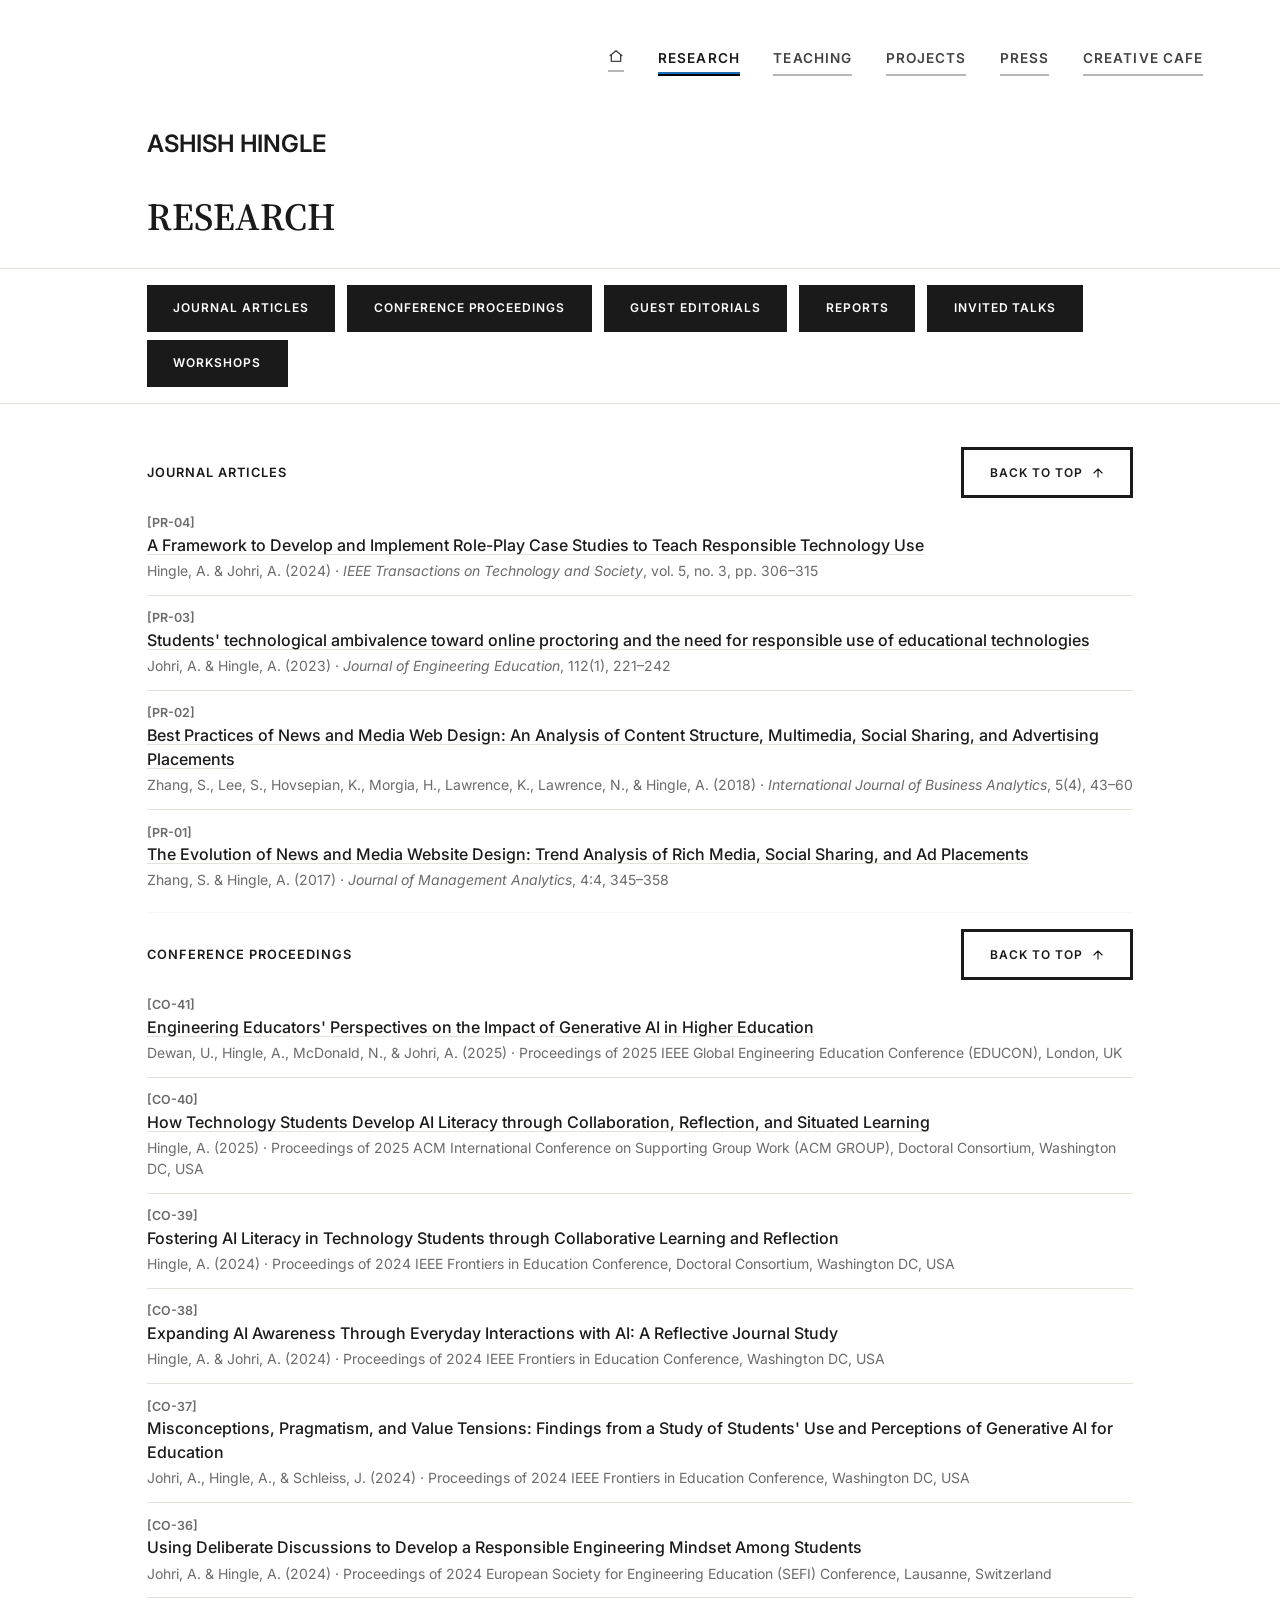
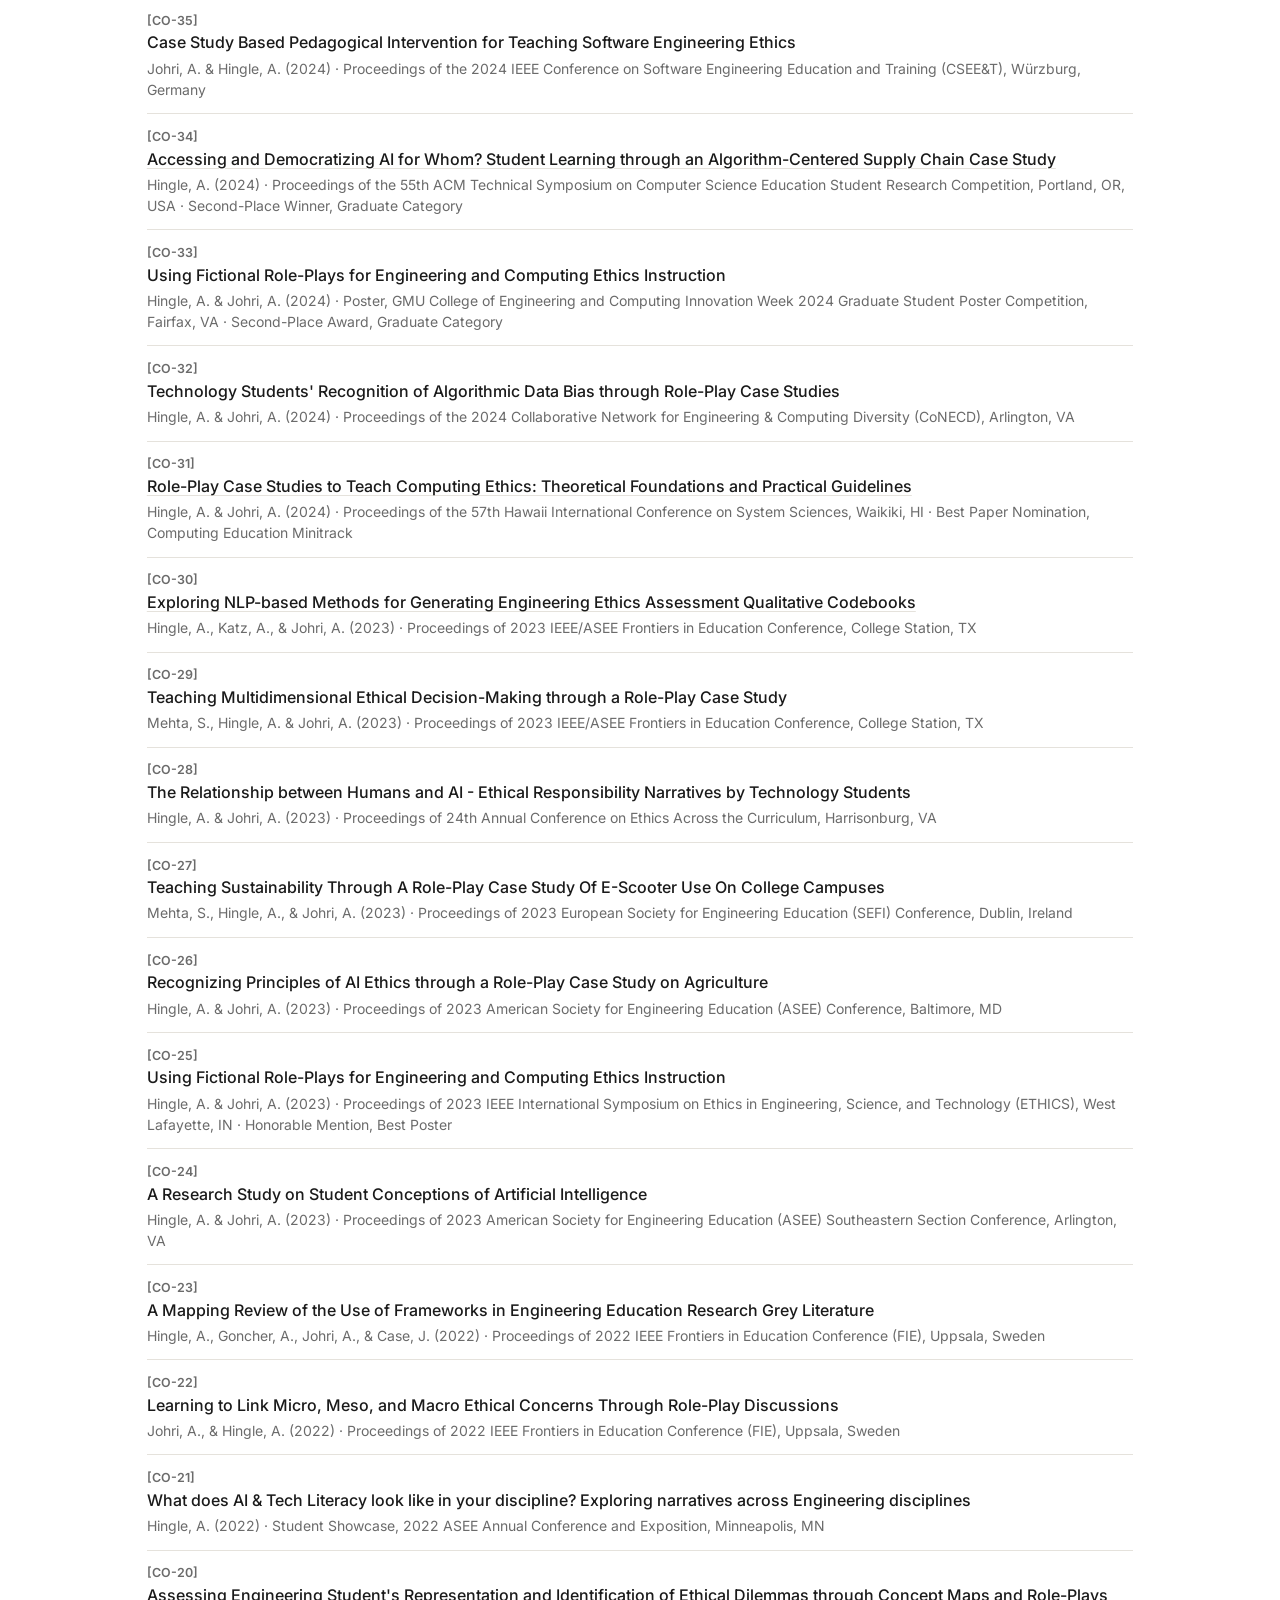
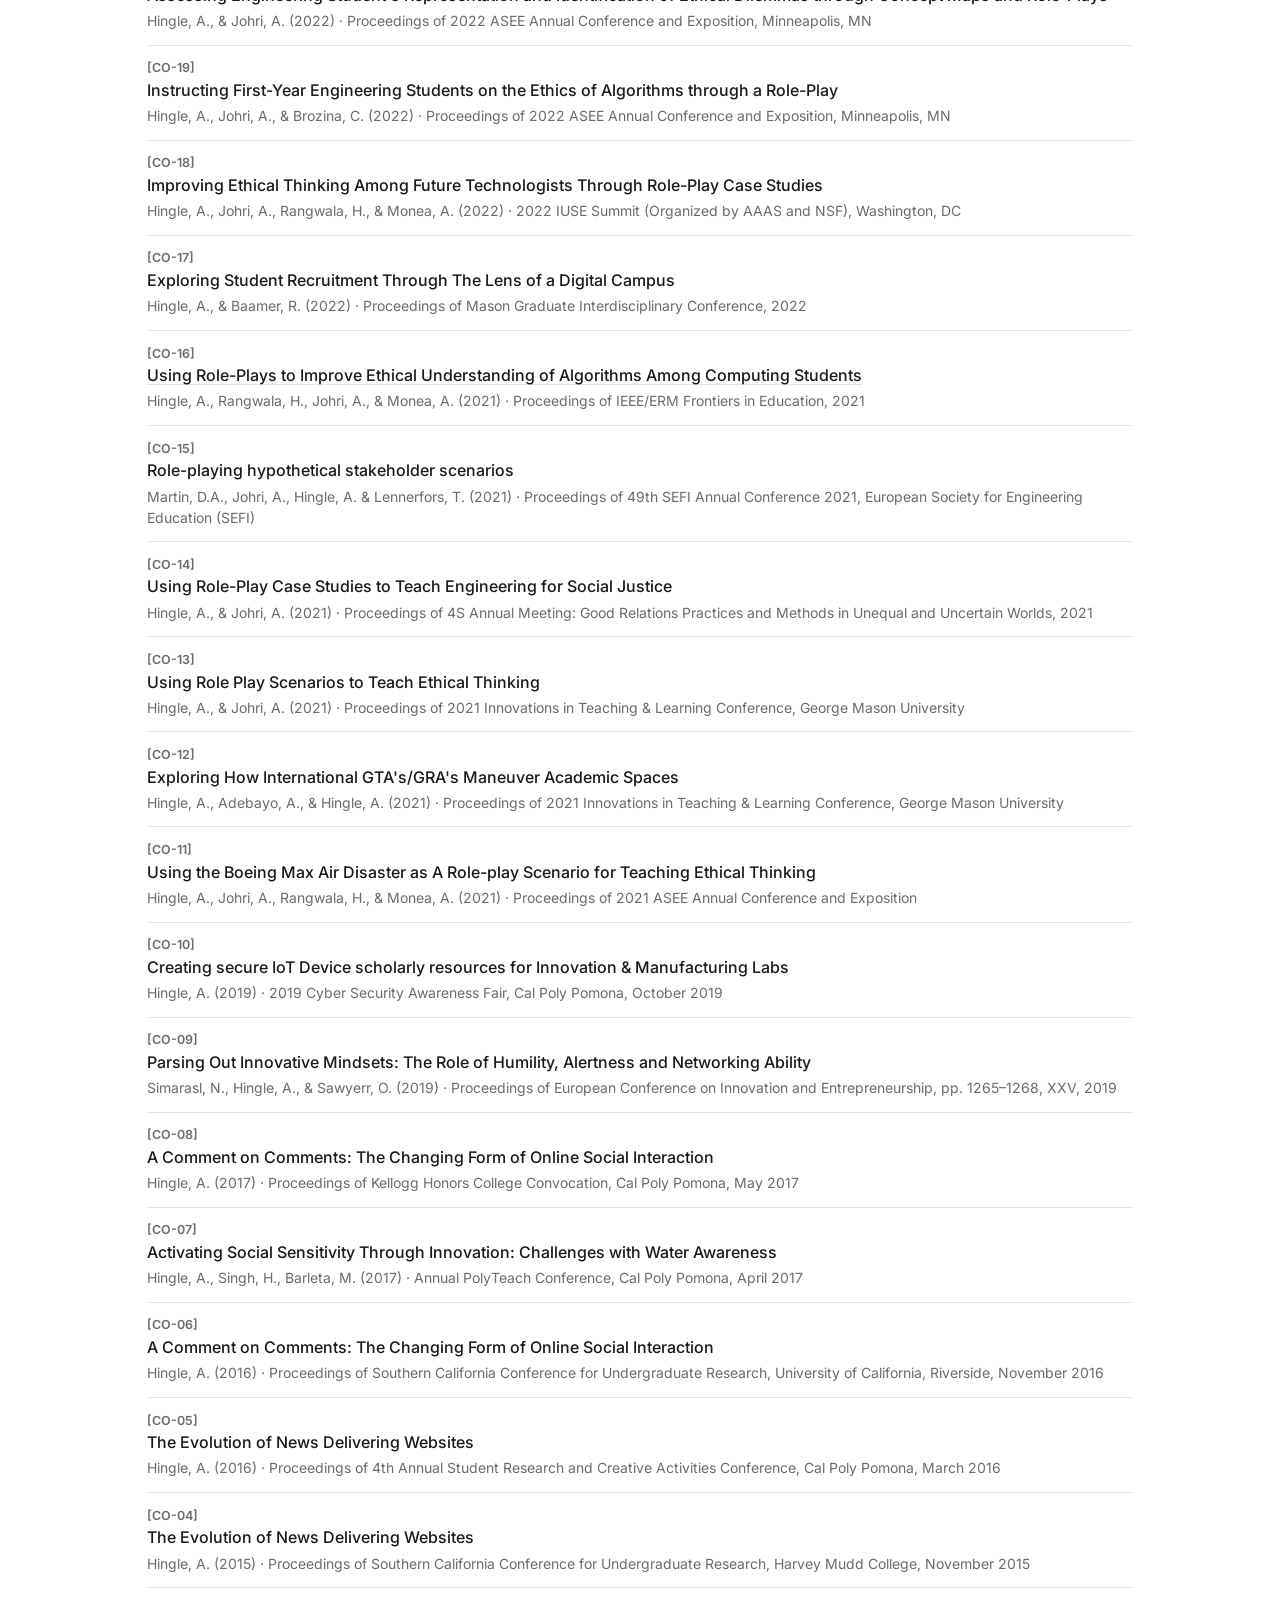
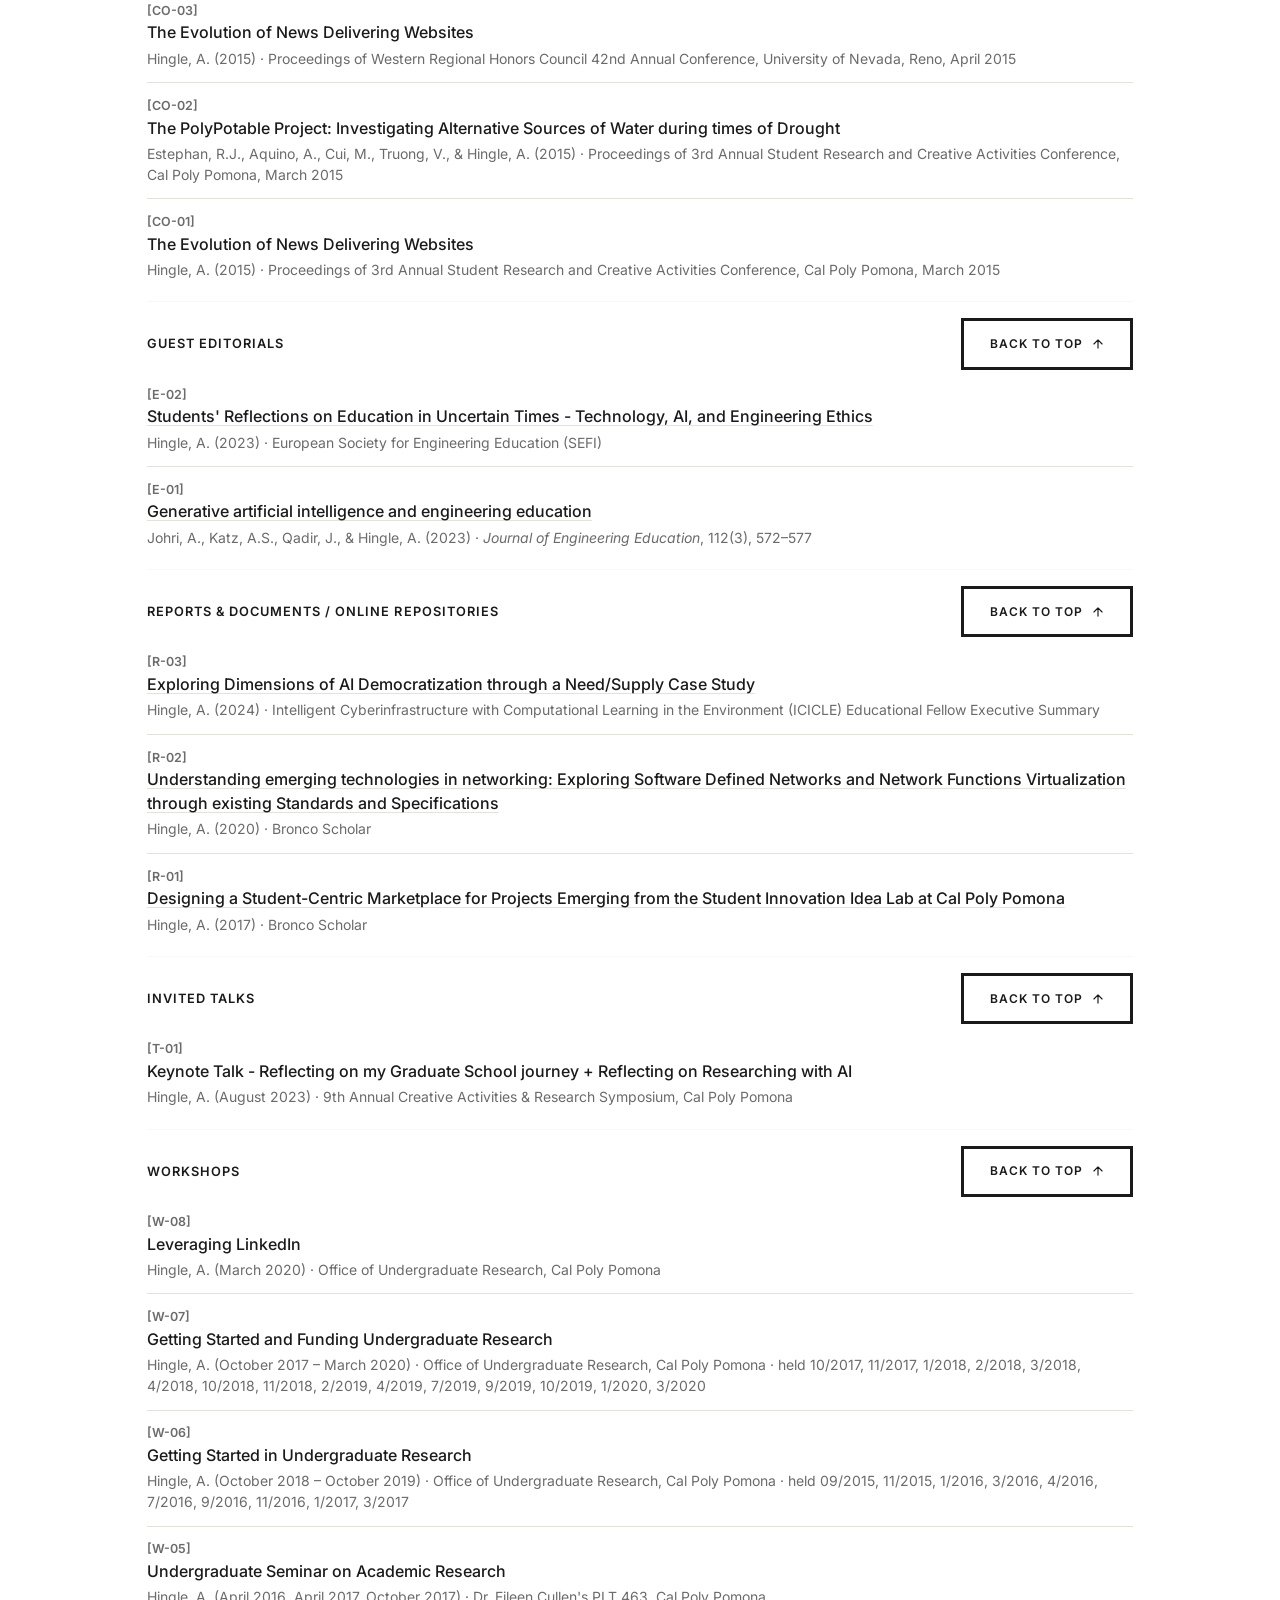
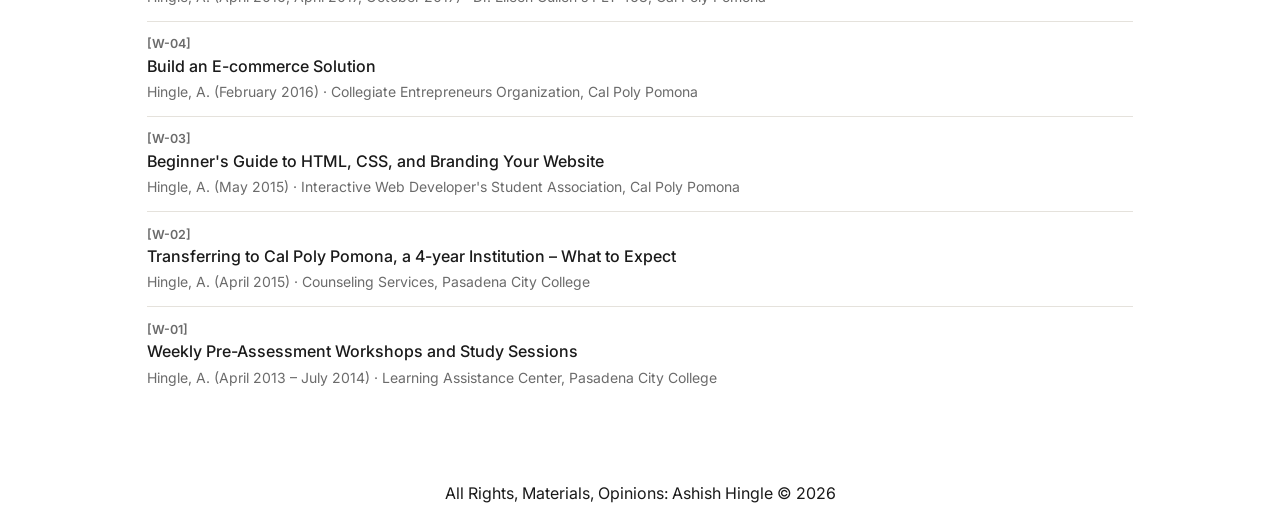
<file: research.html>
<!DOCTYPE html>
<html lang="en">
	<head>
		<meta charset="UTF-8">
		<meta name="viewport" content="width=device-width, initial-scale=1.0">
		<title>Research</title>
		<!-- Favicon's for multiple screen sizes -->
		<link rel="apple-touch-icon" sizes="180x180" href="img/favicon/apple-touch-icon.png">
		<link rel="icon" type="image/png" sizes="32x32" href="img/favicon/favicon-32x32.png">
		<link rel="icon" type="image/png" sizes="16x16" href="img/favicon/favicon-16x16.png">
		<link rel="manifest" href="img/favicon/site.webmanifest">
		<link href="https://cdnjs.cloudflare.com/ajax/libs/bootstrap/5.3.3/css/bootstrap.min.css" rel="stylesheet">
		<link rel="preconnect" href="https://fonts.googleapis.com">
		<link rel="preconnect" href="https://fonts.gstatic.com" crossorigin>
		<link href="https://fonts.googleapis.com/css2?family=Source+Serif+4:opsz,wght@8..60,400;8..60,600&family=Inter:wght@400;500;600&display=swap" rel="stylesheet">
		<link rel="stylesheet" href="css/styles.css">
		<!-- Meta description -->
		<meta name="description" content="Research publications by Hingle.">
		<!-- Open Graph -->
		<meta property="og:title" content="Research - Ashish Hingle">
		<meta property="og:description" content="Research publications by Hingle.">
		<meta property="og:type" content="website">
		<meta property="og:url" content="https://www.uh-sheesh.com/research.html">
		<meta property="og:image" content="https://www.uh-sheesh.com/img/profile-sketch.png">
	</head>
	<body>
		<a class="skip-nav" href="#research">Skip to main content</a>
		<a id="page-top"></a>
		<!-- ================= NAV ================= -->
		<nav class="site-nav" id="siteNav">
			<ul class="nav-list">
				<li class="nav-item">
					<a class="nav-link nav-home" href="index.html" aria-label="Return to home">
					<svg width="16" height="16" viewBox="0 0 24 24" fill="none" stroke="currentColor"><path d="M3 11.5L12 4L21 11.5" stroke-width="2" stroke-linecap="round" stroke-linejoin="round"/><path d="M5 10V20H19V10" stroke-width="2" stroke-linecap="round" stroke-linejoin="round"/></svg>
					</a>
				</li>
				<li class="nav-item">
					<a class="nav-link active" href="index.html#research">Research</a>
				</li>
				<li class="nav-item">
					<a class="nav-link" href="index.html#teaching">Teaching</a>
				</li>
				<li class="nav-item">
					<a class="nav-link" href="index.html#projects">Projects</a>
				</li>
				<li class="nav-item">
					<a class="nav-link" href="index.html#press">Press</a>
				</li>
				<li class="nav-item">
					<a class="nav-link" href="index.html#creative-cafe">Creative Cafe</a>
				</li>
			</ul>
		</nav>
		<!-- ================= PAGE HEADER ================= -->
		<header class="page-header">
			<p class="section-heading pb-4">
				<span class="highlight">Ashish Hingle</span>
			</p>
			<h1>Research</h1>
		</header>
		<!-- ================= CATEGORY JUMP NAV ================= -->
		<div class="research-jump-wrap">
			<ul class="research-jump">
				<li><a href="#journals" class="more-btn more-btn-filled">Journal Articles</a></li>
				<li><a href="#proceedings" class="more-btn more-btn-filled">Conference Proceedings</a></li>
				<li><a href="#editorials" class="more-btn more-btn-filled">Guest Editorials</a></li>
				<li><a href="#repositories" class="more-btn more-btn-filled">Reports</a></li>
				<li><a href="#talks" class="more-btn more-btn-filled">Invited Talks</a></li>
				<li><a href="#workshops" class="more-btn more-btn-filled">Workshops</a></li>
			</ul>
		</div>
		<main class="page-body research-body" id="research">
			<!-- ================= JOURNAL ARTICLES ================= -->
			<section class="research-section" id="journals">
				<div class="d-flex justify-content-between align-items-center mb-3" id="journals-heading">
					<span class="eyebrow mb-0">Journal Articles</span>
					<a href="#page-top" class="more-btn more-btn-outline">
					Back to top
					<svg width="14" height="14" viewBox="0 0 24 24" fill="none" stroke="currentColor"><path d="M12 19V5M5 12L12 5L19 12" stroke-width="2" stroke-linecap="round" stroke-linejoin="round"></path></svg>
					</a>
				</div>
				<ul class="cv-list">
					<li>
						<span class="cv-list-num">[PR-04]</span>
						<span class="cv-list-title"><a href="https://doi.org/10.1109/TTS.2024.3408085" target="_blank" rel="noopener">A Framework to Develop and Implement Role-Play Case Studies to Teach Responsible Technology Use</a></span>
						<span class="cv-list-meta">Hingle, A. &amp; Johri, A. (2024) &middot; <em>IEEE Transactions on Technology and Society</em>, vol. 5, no. 3, pp. 306&ndash;315</span>
					</li>
					<li>
						<span class="cv-list-num">[PR-03]</span>
						<span class="cv-list-title"><a href="https://doi.org/10.1002/jee.20504" target="_blank" rel="noopener">Students' technological ambivalence toward online proctoring and the need for responsible use of educational technologies</a></span>
						<span class="cv-list-meta">Johri, A. &amp; Hingle, A. (2023) &middot; <em>Journal of Engineering Education</em>, 112(1), 221&ndash;242</span>
					</li>
					<li>
						<span class="cv-list-num">[PR-02]</span>
						<span class="cv-list-title"><a href="https://doi.org/10.4018/IJBAN.2018100103" target="_blank" rel="noopener">Best Practices of News and Media Web Design: An Analysis of Content Structure, Multimedia, Social Sharing, and Advertising Placements</a></span>
						<span class="cv-list-meta">Zhang, S., Lee, S., Hovsepian, K., Morgia, H., Lawrence, K., Lawrence, N., &amp; Hingle, A. (2018) &middot; <em>International Journal of Business Analytics</em>, 5(4), 43&ndash;60</span>
					</li>
					<li>
						<span class="cv-list-num">[PR-01]</span>
						<span class="cv-list-title"><a href="https://doi.org/10.1080/23270012.2017.1373260" target="_blank" rel="noopener">The Evolution of News and Media Website Design: Trend Analysis of Rich Media, Social Sharing, and Ad Placements</a></span>
						<span class="cv-list-meta">Zhang, S. &amp; Hingle, A. (2017) &middot; <em>Journal of Management Analytics</em>, 4:4, 345&ndash;358</span>
					</li>
				</ul>
			</section>
			<hr class="section-divider">
			<!-- ================= CONFERENCE PROCEEDINGS ================= -->
			<section class="research-section" id="proceedings">
				<div class="d-flex justify-content-between align-items-center mb-3" id="proceedings-heading">
					<span class="eyebrow mb-0">Conference Proceedings</span>
					<a href="#page-top" class="more-btn more-btn-outline">
					Back to top
					<svg width="14" height="14" viewBox="0 0 24 24" fill="none" stroke="currentColor"><path d="M12 19V5M5 12L12 5L19 12" stroke-width="2" stroke-linecap="round" stroke-linejoin="round"></path></svg>
					</a>
				</div>
				<ul class="cv-list">
					<li>
						<span class="cv-list-num">[CO-41]</span>
						<span class="cv-list-title"><a href="https://doi.org/10.1109/educon62633.2025.11016518" target="_blank" rel="noopener">Engineering Educators' Perspectives on the Impact of Generative AI in Higher Education</a></span>
						<span class="cv-list-meta">Dewan, U., Hingle, A., McDonald, N., &amp; Johri, A. (2025) &middot; Proceedings of 2025 IEEE Global Engineering Education Conference (EDUCON), London, UK</span>
					</li>
					<li>
						<span class="cv-list-num">[CO-40]</span>
						<span class="cv-list-title"><a href="https://doi.org/10.1145/3688828.3699655" target="_blank" rel="noopener">How Technology Students Develop AI Literacy through Collaboration, Reflection, and Situated Learning</a></span>
						<span class="cv-list-meta">Hingle, A. (2025) &middot; Proceedings of 2025 ACM International Conference on Supporting Group Work (ACM GROUP), Doctoral Consortium, Washington DC, USA</span>
					</li>
					<li>
						<span class="cv-list-num">[CO-39]</span>
						<span class="cv-list-title">Fostering AI Literacy in Technology Students through Collaborative Learning and Reflection</span>
						<span class="cv-list-meta">Hingle, A. (2024) &middot; Proceedings of 2024 IEEE Frontiers in Education Conference, Doctoral Consortium, Washington DC, USA</span>
					</li>
					<li>
						<span class="cv-list-num">[CO-38]</span>
						<span class="cv-list-title">Expanding AI Awareness Through Everyday Interactions with AI: A Reflective Journal Study</span>
						<span class="cv-list-meta">Hingle, A. &amp; Johri, A. (2024) &middot; Proceedings of 2024 IEEE Frontiers in Education Conference, Washington DC, USA</span>
					</li>
					<li>
						<span class="cv-list-num">[CO-37]</span>
						<span class="cv-list-title">Misconceptions, Pragmatism, and Value Tensions: Findings from a Study of Students' Use and Perceptions of Generative AI for Education</span>
						<span class="cv-list-meta">Johri, A., Hingle, A., &amp; Schleiss, J. (2024) &middot; Proceedings of 2024 IEEE Frontiers in Education Conference, Washington DC, USA</span>
					</li>
					<li>
						<span class="cv-list-num">[CO-36]</span>
						<span class="cv-list-title">Using Deliberate Discussions to Develop a Responsible Engineering Mindset Among Students</span>
						<span class="cv-list-meta">Johri, A. &amp; Hingle, A. (2024) &middot; Proceedings of 2024 European Society for Engineering Education (SEFI) Conference, Lausanne, Switzerland</span>
					</li>
					<li>
						<span class="cv-list-num">[CO-35]</span>
						<span class="cv-list-title">Case Study Based Pedagogical Intervention for Teaching Software Engineering Ethics</span>
						<span class="cv-list-meta">Johri, A. &amp; Hingle, A. (2024) &middot; Proceedings of the 2024 IEEE Conference on Software Engineering Education and Training (CSEE&amp;T), W&uuml;rzburg, Germany</span>
					</li>
					<li>
						<span class="cv-list-num">[CO-34]</span>
						<span class="cv-list-title"><a href="https://dl.acm.org/doi/10.1145/3626253.3635405" target="_blank" rel="noopener">Accessing and Democratizing AI for Whom? Student Learning through an Algorithm-Centered Supply Chain Case Study</a></span>
						<span class="cv-list-meta">Hingle, A. (2024) &middot; Proceedings of the 55th ACM Technical Symposium on Computer Science Education Student Research Competition, Portland, OR, USA &middot; Second-Place Winner, Graduate Category</span>
					</li>
					<li>
						<span class="cv-list-num">[CO-33]</span>
						<span class="cv-list-title">Using Fictional Role-Plays for Engineering and Computing Ethics Instruction</span>
						<span class="cv-list-meta">Hingle, A. &amp; Johri, A. (2024) &middot; Poster, GMU College of Engineering and Computing Innovation Week 2024 Graduate Student Poster Competition, Fairfax, VA &middot; Second-Place Award, Graduate Category</span>
					</li>
					<li>
						<span class="cv-list-num">[CO-32]</span>
						<span class="cv-list-title">Technology Students' Recognition of Algorithmic Data Bias through Role-Play Case Studies</span>
						<span class="cv-list-meta">Hingle, A. &amp; Johri, A. (2024) &middot; Proceedings of the 2024 Collaborative Network for Engineering &amp; Computing Diversity (CoNECD), Arlington, VA</span>
					</li>
					<li>
						<span class="cv-list-num">[CO-31]</span>
						<span class="cv-list-title"><a href="https://scholarspace.manoa.hawaii.edu/items/8ea72735-3b73-4f1a-82a1-5e30e8e41a43" target="_blank" rel="noopener">Role-Play Case Studies to Teach Computing Ethics: Theoretical Foundations and Practical Guidelines</a></span>
						<span class="cv-list-meta">Hingle, A. &amp; Johri, A. (2024) &middot; Proceedings of the 57th Hawaii International Conference on System Sciences, Waikiki, HI &middot; Best Paper Nomination, Computing Education Minitrack</span>
					</li>
					<li>
						<span class="cv-list-num">[CO-30]</span>
						<span class="cv-list-title"><a href="https://ieeexplore.ieee.org/document/10342985" target="_blank" rel="noopener">Exploring NLP-based Methods for Generating Engineering Ethics Assessment Qualitative Codebooks</a></span>
						<span class="cv-list-meta">Hingle, A., Katz, A., &amp; Johri, A. (2023) &middot; Proceedings of 2023 IEEE/ASEE Frontiers in Education Conference, College Station, TX</span>
					</li>
					<li>
						<span class="cv-list-num">[CO-29]</span>
						<span class="cv-list-title">Teaching Multidimensional Ethical Decision-Making through a Role-Play Case Study</span>
						<span class="cv-list-meta">Mehta, S., Hingle, A. &amp; Johri, A. (2023) &middot; Proceedings of 2023 IEEE/ASEE Frontiers in Education Conference, College Station, TX</span>
					</li>
					<li>
						<span class="cv-list-num">[CO-28]</span>
						<span class="cv-list-title">The Relationship between Humans and AI - Ethical Responsibility Narratives by Technology Students</span>
						<span class="cv-list-meta">Hingle, A. &amp; Johri, A. (2023) &middot; Proceedings of 24th Annual Conference on Ethics Across the Curriculum, Harrisonburg, VA</span>
					</li>
					<li>
						<span class="cv-list-num">[CO-27]</span>
						<span class="cv-list-title">Teaching Sustainability Through A Role-Play Case Study Of E-Scooter Use On College Campuses</span>
						<span class="cv-list-meta">Mehta, S., Hingle, A., &amp; Johri, A. (2023) &middot; Proceedings of 2023 European Society for Engineering Education (SEFI) Conference, Dublin, Ireland</span>
					</li>
					<li>
						<span class="cv-list-num">[CO-26]</span>
						<span class="cv-list-title">Recognizing Principles of AI Ethics through a Role-Play Case Study on Agriculture</span>
						<span class="cv-list-meta">Hingle, A. &amp; Johri, A. (2023) &middot; Proceedings of 2023 American Society for Engineering Education (ASEE) Conference, Baltimore, MD</span>
					</li>
					<li>
						<span class="cv-list-num">[CO-25]</span>
						<span class="cv-list-title">Using Fictional Role-Plays for Engineering and Computing Ethics Instruction</span>
						<span class="cv-list-meta">Hingle, A. &amp; Johri, A. (2023) &middot; Proceedings of 2023 IEEE International Symposium on Ethics in Engineering, Science, and Technology (ETHICS), West Lafayette, IN &middot; Honorable Mention, Best Poster</span>
					</li>
					<li>
						<span class="cv-list-num">[CO-24]</span>
						<span class="cv-list-title">A Research Study on Student Conceptions of Artificial Intelligence</span>
						<span class="cv-list-meta">Hingle, A. &amp; Johri, A. (2023) &middot; Proceedings of 2023 American Society for Engineering Education (ASEE) Southeastern Section Conference, Arlington, VA</span>
					</li>
					<li>
						<span class="cv-list-num">[CO-23]</span>
						<span class="cv-list-title">A Mapping Review of the Use of Frameworks in Engineering Education Research Grey Literature</span>
						<span class="cv-list-meta">Hingle, A., Goncher, A., Johri, A., &amp; Case, J. (2022) &middot; Proceedings of 2022 IEEE Frontiers in Education Conference (FIE), Uppsala, Sweden</span>
					</li>
					<li>
						<span class="cv-list-num">[CO-22]</span>
						<span class="cv-list-title">Learning to Link Micro, Meso, and Macro Ethical Concerns Through Role-Play Discussions</span>
						<span class="cv-list-meta">Johri, A., &amp; Hingle, A. (2022) &middot; Proceedings of 2022 IEEE Frontiers in Education Conference (FIE), Uppsala, Sweden</span>
					</li>
					<li>
						<span class="cv-list-num">[CO-21]</span>
						<span class="cv-list-title">What does AI &amp; Tech Literacy look like in your discipline? Exploring narratives across Engineering disciplines</span>
						<span class="cv-list-meta">Hingle, A. (2022) &middot; Student Showcase, 2022 ASEE Annual Conference and Exposition, Minneapolis, MN</span>
					</li>
					<li>
						<span class="cv-list-num">[CO-20]</span>
						<span class="cv-list-title">Assessing Engineering Student's Representation and Identification of Ethical Dilemmas through Concept Maps and Role-Plays</span>
						<span class="cv-list-meta">Hingle, A., &amp; Johri, A. (2022) &middot; Proceedings of 2022 ASEE Annual Conference and Exposition, Minneapolis, MN</span>
					</li>
					<li>
						<span class="cv-list-num">[CO-19]</span>
						<span class="cv-list-title">Instructing First-Year Engineering Students on the Ethics of Algorithms through a Role-Play</span>
						<span class="cv-list-meta">Hingle, A., Johri, A., &amp; Brozina, C. (2022) &middot; Proceedings of 2022 ASEE Annual Conference and Exposition, Minneapolis, MN</span>
					</li>
					<li>
						<span class="cv-list-num">[CO-18]</span>
						<span class="cv-list-title">Improving Ethical Thinking Among Future Technologists Through Role-Play Case Studies</span>
						<span class="cv-list-meta">Hingle, A., Johri, A., Rangwala, H., &amp; Monea, A. (2022) &middot; 2022 IUSE Summit (Organized by AAAS and NSF), Washington, DC</span>
					</li>
					<li>
						<span class="cv-list-num">[CO-17]</span>
						<span class="cv-list-title">Exploring Student Recruitment Through The Lens of a Digital Campus</span>
						<span class="cv-list-meta">Hingle, A., &amp; Baamer, R. (2022) &middot; Proceedings of Mason Graduate Interdisciplinary Conference, 2022</span>
					</li>
					<li>
						<span class="cv-list-num">[CO-16]</span>
						<span class="cv-list-title"><a href="https://ieeexplore.ieee.org/document/9637418" target="_blank" rel="noopener">Using Role-Plays to Improve Ethical Understanding of Algorithms Among Computing Students</a></span>
						<span class="cv-list-meta">Hingle, A., Rangwala, H., Johri, A., &amp; Monea, A. (2021) &middot; Proceedings of IEEE/ERM Frontiers in Education, 2021</span>
					</li>
					<li>
						<span class="cv-list-num">[CO-15]</span>
						<span class="cv-list-title">Role-playing hypothetical stakeholder scenarios</span>
						<span class="cv-list-meta">Martin, D.A., Johri, A., Hingle, A. &amp; Lennerfors, T. (2021) &middot; Proceedings of 49th SEFI Annual Conference 2021, European Society for Engineering Education (SEFI)</span>
					</li>
					<li>
						<span class="cv-list-num">[CO-14]</span>
						<span class="cv-list-title">Using Role-Play Case Studies to Teach Engineering for Social Justice</span>
						<span class="cv-list-meta">Hingle, A., &amp; Johri, A. (2021) &middot; Proceedings of 4S Annual Meeting: Good Relations Practices and Methods in Unequal and Uncertain Worlds, 2021</span>
					</li>
					<li>
						<span class="cv-list-num">[CO-13]</span>
						<span class="cv-list-title">Using Role Play Scenarios to Teach Ethical Thinking</span>
						<span class="cv-list-meta">Hingle, A., &amp; Johri, A. (2021) &middot; Proceedings of 2021 Innovations in Teaching &amp; Learning Conference, George Mason University</span>
					</li>
					<li>
						<span class="cv-list-num">[CO-12]</span>
						<span class="cv-list-title">Exploring How International GTA's/GRA's Maneuver Academic Spaces</span>
						<span class="cv-list-meta">Hingle, A., Adebayo, A., &amp; Hingle, A. (2021) &middot; Proceedings of 2021 Innovations in Teaching &amp; Learning Conference, George Mason University</span>
					</li>
					<li>
						<span class="cv-list-num">[CO-11]</span>
						<span class="cv-list-title">Using the Boeing Max Air Disaster as A Role-play Scenario for Teaching Ethical Thinking</span>
						<span class="cv-list-meta">Hingle, A., Johri, A., Rangwala, H., &amp; Monea, A. (2021) &middot; Proceedings of 2021 ASEE Annual Conference and Exposition</span>
					</li>
					<li>
						<span class="cv-list-num">[CO-10]</span>
						<span class="cv-list-title">Creating secure IoT Device scholarly resources for Innovation &amp; Manufacturing Labs</span>
						<span class="cv-list-meta">Hingle, A. (2019) &middot; 2019 Cyber Security Awareness Fair, Cal Poly Pomona, October 2019</span>
					</li>
					<li>
						<span class="cv-list-num">[CO-09]</span>
						<span class="cv-list-title">Parsing Out Innovative Mindsets: The Role of Humility, Alertness and Networking Ability</span>
						<span class="cv-list-meta">Simarasl, N., Hingle, A., &amp; Sawyerr, O. (2019) &middot; Proceedings of European Conference on Innovation and Entrepreneurship, pp. 1265&ndash;1268, XXV, 2019</span>
					</li>
					<li>
						<span class="cv-list-num">[CO-08]</span>
						<span class="cv-list-title">A Comment on Comments: The Changing Form of Online Social Interaction</span>
						<span class="cv-list-meta">Hingle, A. (2017) &middot; Proceedings of Kellogg Honors College Convocation, Cal Poly Pomona, May 2017</span>
					</li>
					<li>
						<span class="cv-list-num">[CO-07]</span>
						<span class="cv-list-title">Activating Social Sensitivity Through Innovation: Challenges with Water Awareness</span>
						<span class="cv-list-meta">Hingle, A., Singh, H., Barleta, M. (2017) &middot; Annual PolyTeach Conference, Cal Poly Pomona, April 2017</span>
					</li>
					<li>
						<span class="cv-list-num">[CO-06]</span>
						<span class="cv-list-title">A Comment on Comments: The Changing Form of Online Social Interaction</span>
						<span class="cv-list-meta">Hingle, A. (2016) &middot; Proceedings of Southern California Conference for Undergraduate Research, University of California, Riverside, November 2016</span>
					</li>
					<li>
						<span class="cv-list-num">[CO-05]</span>
						<span class="cv-list-title">The Evolution of News Delivering Websites</span>
						<span class="cv-list-meta">Hingle, A. (2016) &middot; Proceedings of 4th Annual Student Research and Creative Activities Conference, Cal Poly Pomona, March 2016</span>
					</li>
					<li>
						<span class="cv-list-num">[CO-04]</span>
						<span class="cv-list-title">The Evolution of News Delivering Websites</span>
						<span class="cv-list-meta">Hingle, A. (2015) &middot; Proceedings of Southern California Conference for Undergraduate Research, Harvey Mudd College, November 2015</span>
					</li>
					<li>
						<span class="cv-list-num">[CO-03]</span>
						<span class="cv-list-title">The Evolution of News Delivering Websites</span>
						<span class="cv-list-meta">Hingle, A. (2015) &middot; Proceedings of Western Regional Honors Council 42nd Annual Conference, University of Nevada, Reno, April 2015</span>
					</li>
					<li>
						<span class="cv-list-num">[CO-02]</span>
						<span class="cv-list-title">The PolyPotable Project: Investigating Alternative Sources of Water during times of Drought</span>
						<span class="cv-list-meta">Estephan, R.J., Aquino, A., Cui, M., Truong, V., &amp; Hingle, A. (2015) &middot; Proceedings of 3rd Annual Student Research and Creative Activities Conference, Cal Poly Pomona, March 2015</span>
					</li>
					<li>
						<span class="cv-list-num">[CO-01]</span>
						<span class="cv-list-title">The Evolution of News Delivering Websites</span>
						<span class="cv-list-meta">Hingle, A. (2015) &middot; Proceedings of 3rd Annual Student Research and Creative Activities Conference, Cal Poly Pomona, March 2015</span>
					</li>
				</ul>
			</section>
			<hr class="section-divider">
			<!-- ================= GUEST EDITORIALS ================= -->
			<section class="research-section" id="editorials">
				<div class="d-flex justify-content-between align-items-center mb-3" id="editorials-heading">
					<span class="eyebrow mb-0">Guest Editorials</span>
					<a href="#page-top" class="more-btn more-btn-outline">
					Back to top
					<svg width="14" height="14" viewBox="0 0 24 24" fill="none" stroke="currentColor"><path d="M12 19V5M5 12L12 5L19 12" stroke-width="2" stroke-linecap="round" stroke-linejoin="round"></path></svg>
					</a>
				</div>
				<ul class="cv-list">
					<li>
						<span class="cv-list-num">[E-02]</span>
						<span class="cv-list-title"><a href="https://www.sefi.be/2023/07/05/students-reflections-on-education-in-uncertain-times-technology-ai-and-engineering-ethics/" target="_blank" rel="noopener">Students' Reflections on Education in Uncertain Times - Technology, AI, and Engineering Ethics</a></span>
						<span class="cv-list-meta">Hingle, A. (2023) &middot; European Society for Engineering Education (SEFI)</span>
					</li>
					<li>
						<span class="cv-list-num">[E-01]</span>
						<span class="cv-list-title"><a href="https://doi.org/10.1002/jee.20537" target="_blank" rel="noopener">Generative artificial intelligence and engineering education</a></span>
						<span class="cv-list-meta">Johri, A., Katz, A.S., Qadir, J., &amp; Hingle, A. (2023) &middot; <em>Journal of Engineering Education</em>, 112(3), 572&ndash;577</span>
					</li>
				</ul>
			</section>
			<hr class="section-divider">
			<!-- ================= REPORTS & REPOSITORIES ================= -->
			<section class="research-section" id="repositories">
				<div class="d-flex justify-content-between align-items-center mb-3" id="repositories-heading">
					<span class="eyebrow mb-0">Reports &amp; Documents / Online Repositories</span>
					<a href="#page-top" class="more-btn more-btn-outline">
					Back to top
					<svg width="14" height="14" viewBox="0 0 24 24" fill="none" stroke="currentColor"><path d="M12 19V5M5 12L12 5L19 12" stroke-width="2" stroke-linecap="round" stroke-linejoin="round"></path></svg>
					</a>
				</div>
				<ul class="cv-list">
					<li>
						<span class="cv-list-num">[R-03]</span>
						<span class="cv-list-title"><a href="https://www.uh-sheesh.com/docs/research/icicle_fellows_executive_summary_hingle.pdf" target="_blank" rel="noopener">Exploring Dimensions of AI Democratization through a Need/Supply Case Study</a></span>
						<span class="cv-list-meta">Hingle, A. (2024) &middot; Intelligent Cyberinfrastructure with Computational Learning in the Environment (ICICLE) Educational Fellow Executive Summary</span>
					</li>
					<li>
						<span class="cv-list-num">[R-02]</span>
						<span class="cv-list-title"><a href="https://hdl.handle.net/10211.3/215841" target="_blank" rel="noopener">Understanding emerging technologies in networking: Exploring Software Defined Networks and Network Functions Virtualization through existing Standards and Specifications</a></span>
						<span class="cv-list-meta">Hingle, A. (2020) &middot; Bronco Scholar</span>
					</li>
					<li>
						<span class="cv-list-num">[R-01]</span>
						<span class="cv-list-title"><a href="https://hdl.handle.net/10211.3/212139" target="_blank" rel="noopener">Designing a Student-Centric Marketplace for Projects Emerging from the Student Innovation Idea Lab at Cal Poly Pomona</a></span>
						<span class="cv-list-meta">Hingle, A. (2017) &middot; Bronco Scholar</span>
					</li>
				</ul>
			</section>
			<hr class="section-divider">
			<!-- ================= INVITED TALKS ================= -->
			<section class="research-section" id="talks">
				<div class="d-flex justify-content-between align-items-center mb-3" id="talks-heading">
					<span class="eyebrow mb-0">Invited Talks</span>
					<a href="#page-top" class="more-btn more-btn-outline">
					Back to top
					<svg width="14" height="14" viewBox="0 0 24 24" fill="none" stroke="currentColor"><path d="M12 19V5M5 12L12 5L19 12" stroke-width="2" stroke-linecap="round" stroke-linejoin="round"></path></svg>
					</a>
				</div>
				<ul class="cv-list">
					<li>
						<span class="cv-list-num">[T-01]</span>
						<span class="cv-list-title">Keynote Talk - Reflecting on my Graduate School journey + Reflecting on Researching with AI</span>
						<span class="cv-list-meta">Hingle, A. (August 2023) &middot; 9th Annual Creative Activities &amp; Research Symposium, Cal Poly Pomona</span>
					</li>
				</ul>
			</section>
			<hr class="section-divider">
			<!-- ================= WORKSHOPS ================= -->
			<section class="research-section" id="workshops">
				<div class="d-flex justify-content-between align-items-center mb-3" id="workshops-heading">
					<span class="eyebrow mb-0">Workshops</span>
					<a href="#page-top" class="more-btn more-btn-outline">
					Back to top
					<svg width="14" height="14" viewBox="0 0 24 24" fill="none" stroke="currentColor"><path d="M12 19V5M5 12L12 5L19 12" stroke-width="2" stroke-linecap="round" stroke-linejoin="round"></path></svg>
					</a>
				</div>
				<ul class="cv-list">
					<li>
						<span class="cv-list-num">[W-08]</span>
						<span class="cv-list-title">Leveraging LinkedIn</span>
						<span class="cv-list-meta">Hingle, A. (March 2020) &middot; Office of Undergraduate Research, Cal Poly Pomona</span>
					</li>
					<li>
						<span class="cv-list-num">[W-07]</span>
						<span class="cv-list-title">Getting Started and Funding Undergraduate Research</span>
						<span class="cv-list-meta">Hingle, A. (October 2017 &ndash; March 2020) &middot; Office of Undergraduate Research, Cal Poly Pomona &middot; held 10/2017, 11/2017, 1/2018, 2/2018, 3/2018, 4/2018, 10/2018, 11/2018, 2/2019, 4/2019, 7/2019, 9/2019, 10/2019, 1/2020, 3/2020</span>
					</li>
					<li>
						<span class="cv-list-num">[W-06]</span>
						<span class="cv-list-title">Getting Started in Undergraduate Research</span>
						<span class="cv-list-meta">Hingle, A. (October 2018 &ndash; October 2019) &middot; Office of Undergraduate Research, Cal Poly Pomona &middot; held 09/2015, 11/2015, 1/2016, 3/2016, 4/2016, 7/2016, 9/2016, 11/2016, 1/2017, 3/2017</span>
					</li>
					<li>
						<span class="cv-list-num">[W-05]</span>
						<span class="cv-list-title">Undergraduate Seminar on Academic Research</span>
						<span class="cv-list-meta">Hingle, A. (April 2016, April 2017, October 2017) &middot; Dr. Eileen Cullen's PLT 463, Cal Poly Pomona</span>
					</li>
					<li>
						<span class="cv-list-num">[W-04]</span>
						<span class="cv-list-title">Build an E-commerce Solution</span>
						<span class="cv-list-meta">Hingle, A. (February 2016) &middot; Collegiate Entrepreneurs Organization, Cal Poly Pomona</span>
					</li>
					<li>
						<span class="cv-list-num">[W-03]</span>
						<span class="cv-list-title">Beginner's Guide to HTML, CSS, and Branding Your Website</span>
						<span class="cv-list-meta">Hingle, A. (May 2015) &middot; Interactive Web Developer's Student Association, Cal Poly Pomona</span>
					</li>
					<li>
						<span class="cv-list-num">[W-02]</span>
						<span class="cv-list-title">Transferring to Cal Poly Pomona, a 4-year Institution &ndash; What to Expect</span>
						<span class="cv-list-meta">Hingle, A. (April 2015) &middot; Counseling Services, Pasadena City College</span>
					</li>
					<li>
						<span class="cv-list-num">[W-01]</span>
						<span class="cv-list-title">Weekly Pre-Assessment Workshops and Study Sessions</span>
						<span class="cv-list-meta">Hingle, A. (April 2013 &ndash; July 2014) &middot; Learning Assistance Center, Pasadena City College</span>
					</li>
				</ul>
			</section>
		</main>
		<footer class="site-footer">
			<p>All Rights, Materials, Opinions: Ashish Hingle &copy; <span id="copyrightYear"></span></p>
		</footer>
		<script src="https://cdnjs.cloudflare.com/ajax/libs/bootstrap/5.3.3/js/bootstrap.bundle.min.js">
		</script>
		<script>
			document.getElementById('copyrightYear').textContent = new Date().getFullYear();
		</script>
		<script>
			(function () {
			  var nav = document.getElementById('siteNav');
			  var threshold = 60;

			  function updateNav() {
			    if (window.scrollY > threshold) {
			      nav.classList.add('nav-visible');
			    } else {
			      nav.classList.remove('nav-visible');
			    }
			  }

			  window.addEventListener('scroll', updateNav, { passive: true });
			  updateNav();
			})();
		</script>
	</body>
</html>
</file>
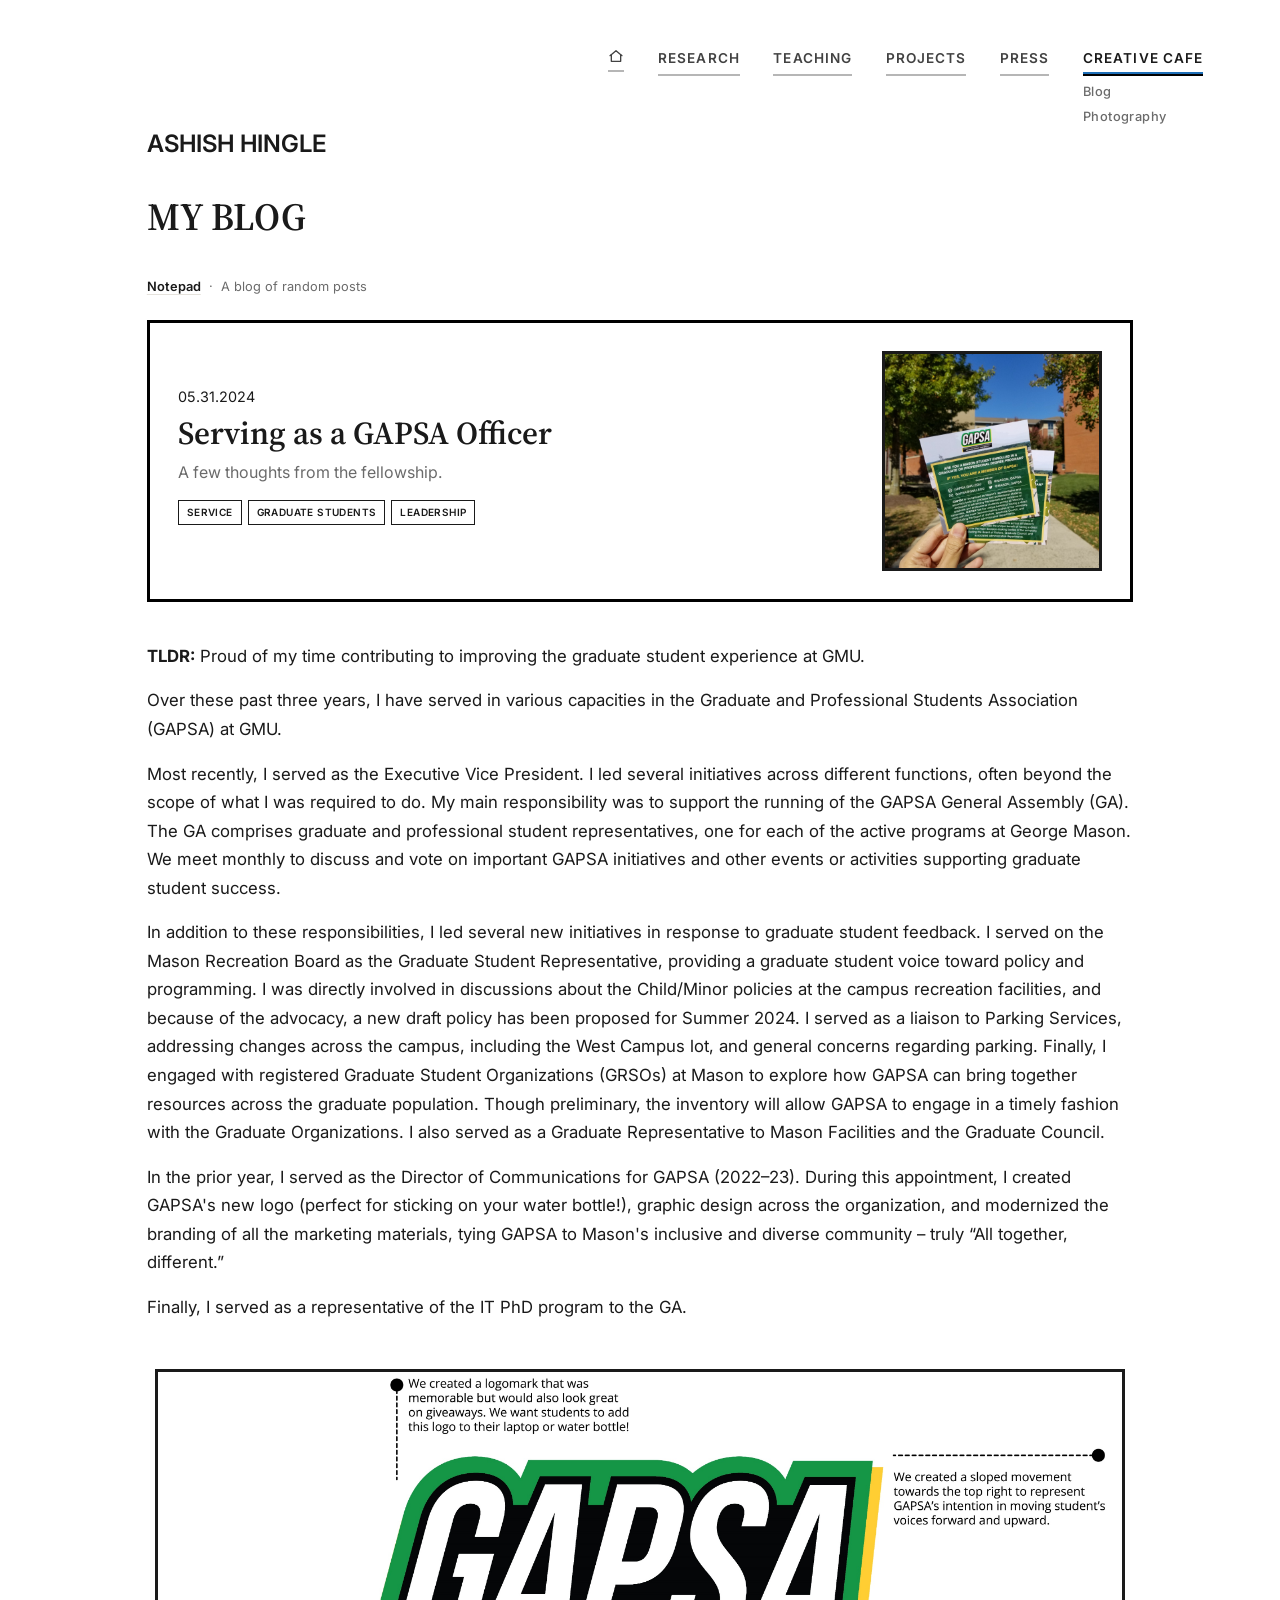
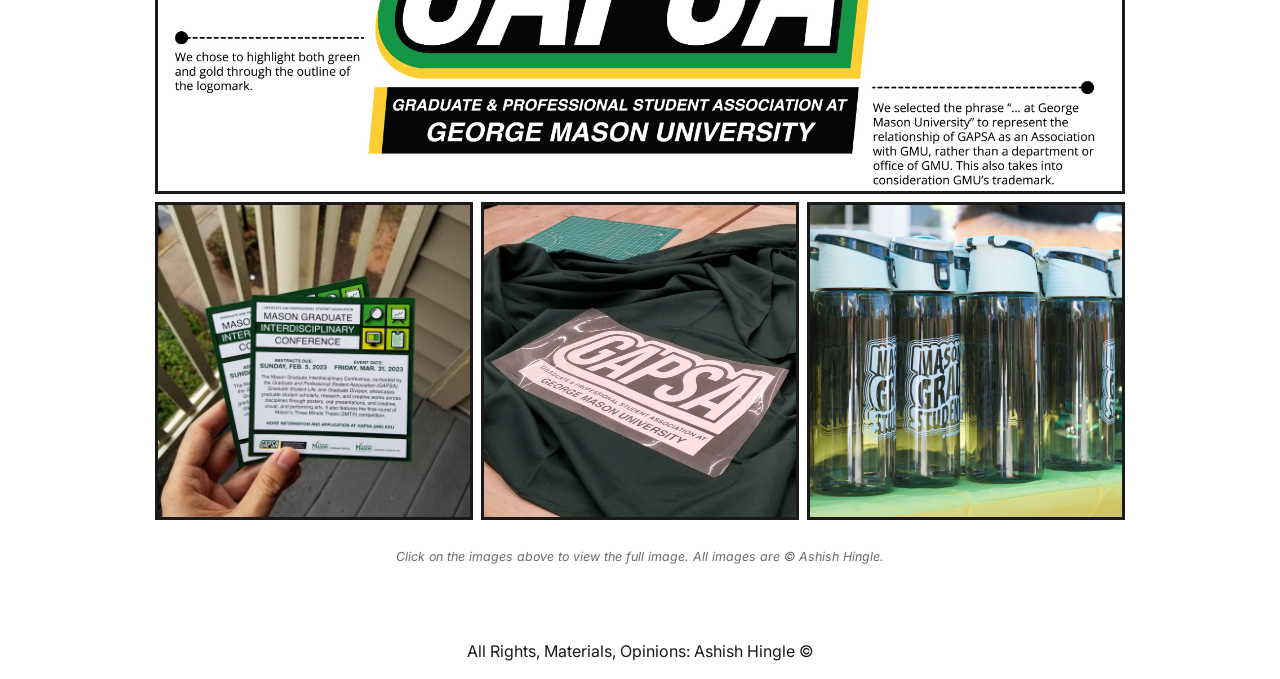
<file: blog/053124-gapsa.html>
<!DOCTYPE html>
<html lang="en">
	<head>
		<meta charset="UTF-8">
		<meta name="viewport" content="width=device-width, initial-scale=1.0">
		<title>Serving as a GAPSA Officer</title>
		<!-- Favicon's for multiple screen sizes -->
		<link rel="apple-touch-icon" sizes="180x180" href="../img/favicon/apple-touch-icon.png">
		<link rel="icon" type="image/png" sizes="32x32" href="../img/favicon/favicon-32x32.png">
		<link rel="icon" type="image/png" sizes="16x16" href="../img/favicon/favicon-16x16.png">
		<link rel="manifest" href="../img/favicon/site.webmanifest">
		<link href="https://cdnjs.cloudflare.com/ajax/libs/bootstrap/5.3.3/css/bootstrap.min.css" rel="stylesheet">
		<link rel="preconnect" href="https://fonts.googleapis.com">
		<link rel="preconnect" href="https://fonts.gstatic.com" crossorigin>
		<link href="https://fonts.googleapis.com/css2?family=Source+Serif+4:opsz,wght@8..60,400;8..60,600&family=Inter:wght@400;500;600&display=swap" rel="stylesheet">
		<link rel="stylesheet" href="../css/styles.css">
		<!-- Meta description -->
		<meta name="description" content="Reflections on serving as a GAPSA officer at George Mason University and contributing to the graduate student experience.">
		<!-- Open Graph -->
		<meta property="og:title" content="Serving as a GAPSA Officer - Ashish Hingle">
		<meta property="og:description" content="Reflections on serving as a GAPSA officer at George Mason University and contributing to the graduate student experience.">
		<meta property="og:type" content="article">
		<meta property="og:url" content="https://www.uh-sheesh.com/blog/053124-gapsa.html">
		<meta property="og:image" content="https://www.uh-sheesh.com/img/blog/053124-gapsa.jpeg">
	</head>
	<body>
		<a class="skip-nav" href="#blog">Skip to main content</a>
		<a id="page-top"></a>
		<!-- ================= NAV ================= -->
		<nav class="site-nav" id="siteNav">
			<ul class="nav-list">
				<li class="nav-item">
					<a class="nav-link nav-home" href="../index.html" aria-label="Return to home">
					<svg width="16" height="16" viewBox="0 0 24 24" fill="none" stroke="currentColor"><path d="M3 11.5L12 4L21 11.5" stroke-width="2" stroke-linecap="round" stroke-linejoin="round"/><path d="M5 10V20H19V10" stroke-width="2" stroke-linecap="round" stroke-linejoin="round"/></svg>
					</a>
				</li>
				<li class="nav-item">
					<a class="nav-link" href="../index.html#research">Research</a>
				</li>
				<li class="nav-item">
					<a class="nav-link" href="../index.html#teaching">Teaching</a>
				</li>
				<li class="nav-item">
					<a class="nav-link" href="../index.html#projects">Projects</a>
				</li>
				<li class="nav-item">
					<a class="nav-link" href="../index.html#press">Press</a>
				</li>
				<li class="nav-item">
					<a class="nav-link active" href="../index.html#creative-cafe">Creative Cafe</a>
					<ul class="sub-link-list">
						<li><a href="index.html" class="active">Blog</a></li>
						<li><a href="../index.html#photo">Photography</a></li>
					</ul>
				</li>
			</ul>
		</nav>
		<!-- ================= PAGE HEADER ================= -->
		<header class="page-header">
			<p class="section-heading pb-4">
				<span class="highlight">Ashish Hingle</span>
			</p>
			<h1>My Blog</h1>
		</header>
		<main class="page-body blog-post" id="blog">
			<div class="blog-post-breadcrumb">
				<a href="../index.html#blog">Notepad</a>
				<span>&middot;</span>
				<span>A blog of random posts</span>
			</div>
			<div class="blog-post-header">
				<div class="blog-post-header-text">
					<p class="profile-fact">05.31.2024</p>
					<h1 class="blog-post-title">Serving as a GAPSA Officer</h1>
					<p class="blog-post-dek">A few thoughts from the fellowship.</p>
					<div class="hl-tags">
						<span class="tag-base hl-tag">Service</span>
						<span class="tag-base hl-tag">Graduate Students</span>
						<span class="tag-base hl-tag">Leadership</span>
					</div>
				</div>
				<div class="blog-post-header-img">
					<img src="../img/blog/053124-gapsa.jpeg" alt="Two brochures in a hand.">
				</div>
			</div>
			<div class="blog-post-body">
				<p class="bio-text"><strong>TLDR:</strong> Proud of my time contributing to improving the graduate student experience at GMU.</p>
				<p class="bio-text">Over these past three years, I have served in various capacities in the Graduate and Professional Students Association (GAPSA) at GMU.</p>
				<p class="bio-text">Most recently, I served as the Executive Vice President. I led several initiatives across different functions, often beyond the scope of what I was required to do. My main responsibility was to support the running of the GAPSA General Assembly (GA). The GA comprises graduate and professional student representatives, one for each of the active programs at George Mason. We meet monthly to discuss and vote on important GAPSA initiatives and other events or activities supporting graduate student success.</p>
				<p class="bio-text">In addition to these responsibilities, I led several new initiatives in response to graduate student feedback. I served on the Mason Recreation Board as the Graduate Student Representative, providing a graduate student voice toward policy and programming. I was directly involved in discussions about the Child/Minor policies at the campus recreation facilities, and because of the advocacy, a new draft policy has been proposed for Summer 2024. I served as a liaison to Parking Services, addressing changes across the campus, including the West Campus lot, and general concerns regarding parking. Finally, I engaged with registered Graduate Student Organizations (GRSOs) at Mason to explore how GAPSA can bring together resources across the graduate population. Though preliminary, the inventory will allow GAPSA to engage in a timely fashion with the Graduate Organizations. I also served as a Graduate Representative to Mason Facilities and the Graduate Council.</p>
				<p class="bio-text">In the prior year, I served as the Director of Communications for GAPSA (2022&ndash;23). During this appointment, I created GAPSA's new logo (perfect for sticking on your water bottle!), graphic design across the organization, and modernized the branding of all the marketing materials, tying GAPSA to Mason's inclusive and diverse community &ndash; truly &ldquo;All together, different.&rdquo;</p>
				<p class="bio-text">Finally, I served as a representative of the IT PhD program to the GA.</p>
			</div>
			<div class="photo-gallery-frame blog-post-gallery">
				<div class="photo-gallery-grid blog-post-gallery-grid">
					<a class="photo-tile blog-post-gallery-wide" data-caption="Branding guide for the new GAPSA logo I designed." href="../img/blog/053124-gapsa-5.jpg" data-lightbox="gapsa-photos">
					<img src="../img/blog/053124-gapsa-5.jpg" alt="The GAPSA logo with details on the design intention.">
					</a>
					<a class="photo-tile" data-caption="GAPSA informational brochures for the annual conference I designed and printed." href="../img/blog/053124-gapsa-2.jpeg" data-lightbox="gapsa-photos">
					<img src="../img/blog/053124-gapsa-2.jpeg" alt="A square brochure with information.">
					</a>
					<a class="photo-tile" data-caption="A GAPSA tablecloth I made with a vinyl cutter and heat press." href="../img/blog/053124-gapsa-4.png" data-lightbox="gapsa-photos">
					<img src="../img/blog/053124-gapsa-4.png" alt="A white logo with the words GAPSA on a green tablecloth with plastic covering it.">
					</a>
					<a class="photo-tile" data-caption="Mason grad gifts we gave out at several events." href="../img/blog/053124-gapsa-3.png" data-lightbox="gapsa-photos">
					<img src="../img/blog/053124-gapsa-3.png" alt="Several plastic green bottles with the words 'Mason Grad Student'.">
					</a>
				</div>
			</div>
			<p class="gallery-credit">Click on the images above to view the full image. All images are &copy; Ashish Hingle.</p>
		</main>
		<footer class="site-footer">
			<p>All Rights, Materials, Opinions: Ashish Hingle &copy; <span id="copyrightYear"></span></p>
		</footer>
		<script src="https://cdnjs.cloudflare.com/ajax/libs/bootstrap/5.3.3/js/bootstrap.bundle.min.js">
		</script>
		<script>
			(function () {
			  var nav = document.getElementById('siteNav');
			  var threshold = 60;
			
			  function updateNav() {
			    if (window.scrollY > threshold) {
			      nav.classList.add('nav-visible');
			    } else {
			      nav.classList.remove('nav-visible');
			    }
			  }
			
			  window.addEventListener('scroll', updateNav, { passive: true });
			  updateNav();
			})();
		</script>
	</body>
</html>
</file>
<file: css/styles.css>
/* ===== Tokens ===== */
:root{
  --ink: #1A1A1A;
  --blue: #1E6FB8;
  --gray: #6B6B6B;
  --stone: #E5E2DC;
  --bg: #FFFFFF;
  --cp-green: #29523a;
  --cpp-green: #316248;
  --gmu-green: #32644f;
  --pcc-red: #BC4646;

  --font-display: "Source Serif 4", Georgia, "Times New Roman", serif;
  --font-body: "Inter", -apple-system, BlinkMacSystemFont, "Segoe UI", sans-serif;
}

/* ===== Skip Navigation ===== */
.skip-nav {
  position: absolute;
  top: -100%;
  left: 0;
  background: var(--ink);
  color: var(--bg);
  padding: 0.5rem 1rem;
  z-index: 9999;
  text-decoration: none;
  font-family: var(--font-body);
  font-size: 0.9rem;
}
.skip-nav:focus {
  top: 0;
}

/* ===== Base / Reset ===== */
*{
  box-sizing: border-box;
}

html, body{
  background: var(--bg);
  color: var(--ink);
  font-family: var(--font-body);
  scroll-behavior: smooth;
}

footer{
  text-align: center;
}

@media (prefers-reduced-motion: reduce){
  html{ scroll-behavior: auto; }
}

/* ===== Default link style ===== */
a{
  color: inherit;
  text-decoration: underline;
  text-decoration-color: var(--ink);
  text-decoration-thickness: 3px;
  text-underline-offset: 3px;
}

a:hover{
  text-decoration-color: var(--blue);
}

/* ===== Navigation: primary nav ===== */
.site-nav{
  position: absolute;
  top: 0;
  left: 0;
  right: 0;
  z-index: 20;
  display: flex;
  justify-content: flex-end;
  align-items: center;
  padding: 3rem 6vw 0 6vw;
}

.site-nav .nav-list{
  display: flex;
  gap: 2.1rem;
  list-style: none;
  margin: 0;
  padding: 0;
}

.site-nav .nav-link{
  font-family: var(--font-body);
  font-size: 0.85rem;
  font-weight: 600;
  letter-spacing: 0.08em;
  text-transform: uppercase;
  color: rgb(66, 66, 66);
  text-decoration: none;
  position: relative;
  padding-bottom: 0.35rem;
  white-space: nowrap;
  border-bottom: solid 2px rgb(182, 182, 182);
}

.site-nav .nav-link:hover,
.site-nav .nav-link.active{
  color: var(--ink);
  border-bottom: solid 2px black;
}

.site-nav .nav-link.active::after{
  content: "";
  position: absolute;
  left: 0;
  right: 0;
  bottom: 0;
  height: 2px;
  background: var(--blue);
}

@media (max-width: 767.98px){
  .site-nav{
    padding: 3rem 7vw 0 7vw;
  }
  .site-nav .nav-list{
    gap: 1.1rem;
  }
  .site-nav .nav-link{
    font-size: 0.68rem;
    letter-spacing: 0.06em;
  }
}

@media (max-width: 575.98px){
  .site-nav{
    justify-content: center;
  }
  .more-btn.more-btn-outline{
    padding: 0.5rem 0.9rem;
    font-size: 0.65rem;
  }
  .site-nav .nav-list{
    gap: 0.55rem;
    flex-wrap: nowrap;
    justify-content: center;
  }
  .site-nav .nav-link{
    font-size: 0.55rem;
    letter-spacing: 0.04em;
  }
  .site-nav .sub-link-list a{
    font-size: 0.53rem;
  }
}

.nav-home{
  display: flex;
  align-items: center;
  padding-bottom: 0;
  color: var(--gray);
}

.nav-home:hover{
  color: var(--ink);
}

.nav-home svg{
  display: block;
}

/* ===== Navigation: sub-nav (tabs for Research / Teaching) ===== */
.sub-nav-wrap{
  border-bottom: 1px solid var(--stone);
  background: var(--bg);
}

.sub-nav{
  display: flex;
  gap: 2rem;
  list-style: none;
  margin: 0 auto;
  padding: 0 6vw;
  max-width: 1140px;
}

.sub-nav li{
  padding: 1.1rem 0;
}

.sub-nav a{
  font-family: var(--font-body);
  font-size: 0.85rem;
  font-weight: 500;
  color: var(--gray);
  text-decoration: none;
  position: relative;
  padding-bottom: 0.3rem;
}

.sub-nav a:hover{
  color: var(--ink);
}

.sub-nav a.active{
  color: var(--ink);
  font-weight: 600;
}

.sub-nav a.active::after{
  content: "";
  position: absolute;
  left: 0;
  right: 0;
  bottom: -1.1rem;
  height: 2px;
  background: var(--blue);
}

@media (max-width: 575.98px){
  .sub-nav{
    gap: 1.2rem;
    overflow-x: auto;
    -webkit-overflow-scrolling: touch;
  }
  .sub-nav li{
    flex: 0 0 auto;
  }
}

/* ===== Navigation: dropdown sub-links ===== */
.sub-link-list{
  list-style: none;
  margin: 0.35rem 0 0 0;
  padding: 0;
  display: flex;
  flex-direction: column;
  gap: 0.4rem;
}

.sub-link-list a{
  font-family: var(--font-body);
  font-size: 0.8rem;
  font-weight: 500;
  letter-spacing: 0.03em;
  text-transform: none;
  color: var(--gray);
  text-decoration: none;
  white-space: nowrap;
  display: block;
}

.sub-link-list a:hover{
  color: var(--blue);
}

/* ===== Page layout: sub-pages ===== */
.page-header{
  padding: 14vh 6vw 2vh 6vw;
  max-width: 1140px;
  margin: 0 auto;
}

.page-header h1{
  font-family: var(--font-display);
  font-weight: 600;
  font-size: 2.4rem;
  color: var(--ink);
  margin: 0 0 0.6rem 0;
  text-transform: uppercase;
}

.page-header .page-kicker{
  font-family: var(--font-body);
  font-size: 0.8rem;
  font-weight: 600;
  letter-spacing: 0.08em;
  text-transform: uppercase;
  color: var(--blue);
  display: block;
  margin-bottom: 0.8rem;
}

.page-body{
  max-width: 1140px;
  margin: 0 auto;
  padding: 1vh 6vw 8vh 6vw;
}

.has-subnav .page-header{
  padding-top: 6vh;
}

/* ===== Hero ===== */
.hero{
  position: relative;
  height: 100vh;
  min-height: 560px;
  width: 100%;
  display: flex;
  flex-direction: column;
  justify-content: flex-end; /* name rests on the "floor" of the viewport */
  background: var(--bg);
  overflow: hidden;
  border: solid 25px black;
}

.hero-inner{
  padding: 0 6vw 8vh 6vw;
}

.name-image{
  display: block;
  margin: 0;
  line-height: 0;
}

.name-image img{
  display: block;
  width: 100%;
  max-width: 900px;
  height: auto;
}

.title-line{
  margin: 0.9rem 0 0 0;
  font-family: var(--font-body);
  font-weight: 500;
  font-size: 1rem;
  letter-spacing: 0.01em;
  color: var(--gray);
}

.title-line .highlight{
  color: var(--cp-green);
  font-weight: 600;
}

@media (max-width: 767.98px){
  .name-image img{
    max-width: 280px;
  }
  .title-line{
    font-size: 0.9rem;
  }
  .hero-inner{
    padding: 0 7vw 9vh 7vw;
  }
}

/* ===== Hero: scroll cue ===== */
.scroll-cue{
  position: absolute;
  left: 50%;
  bottom: 3vh;
  transform: translateX(-50%);
  color: var(--gray);
  display: flex;
  align-items: center;
  justify-content: center;
  animation: pulse 2s ease-in-out infinite;
  background: none;
  border: none;
  cursor: pointer;
  padding: 0;
}

.scroll-cue svg{
  display: block;
}

@keyframes pulse{
  0%, 100% { opacity: 0.35; transform: translateX(-50%) translateY(0); }
  50%      { opacity: 1;    transform: translateX(-50%) translateY(4px); }
}

@media (prefers-reduced-motion: reduce){
  .scroll-cue::after{ animation: none; opacity: 1; top: 8px; }
}

/* ===== Content: typography basics ===== */
.content{
  background: var(--bg);
  padding-top: 7vh;
}

.cv-section{
  padding: 5.5vh 0;
}

.eyebrow{
  display: inline-block;
  font-family: var(--font-body);
  font-weight: 600;
  font-size: 0.8rem;
  letter-spacing: 0.08em;
  text-transform: uppercase;
  color: var(--ink);
}

.bio-text{
  font-family: var(--font-body);
  font-size: 1.05rem;
  line-height: 1.7;
  color: var(--ink);
}

.bio-text + .bio-text{
  margin-top: 1rem;
}

.section-divider{
  border: none;
  border-top: 1px solid var(--stone);
  margin: 0;
  max-width: none;
}

.section-heading{
  font-weight: 600;
  font-size: 1.5rem;
  color: var(--ink);
  margin: 0 0 0.5rem 0;
  text-transform: uppercase;
}

.profile-subhead{
  font-family: var(--font-display);
  font-weight: 600;
  font-size: 1.2rem;
  color: var(--ink);
  margin: 2rem 0 1rem 0;
}

.gallery-subtitle{
  font-family: var(--font-body);
  font-size: 0.85rem;
  color: var(--gray);
  margin: 0 0 1.5rem 0;
}

/* ===== Shared: subtle stone→ink underline for inline links ===== */
.cv-list-title a,
.blog-post-breadcrumb a,
.profile-source-note a{
  color: var(--ink);
  text-decoration: underline;
  text-decoration-color: var(--stone);
  text-decoration-thickness: 1px;
}

.cv-list-title a:hover,
.blog-post-breadcrumb a:hover,
.profile-source-note a:hover{
  text-decoration-color: var(--ink);
}

/* ===== Content: CV list ===== */
.cv-list{
  list-style: none;
  margin: 0;
  padding: 0;
}

.cv-list li{
  display: flex;
  flex-direction: column;
  padding: 0.85rem 0;
  border-bottom: 1px solid var(--stone);
}

.cv-list li:first-child{
  padding-top: 0;
}

.cv-list li:last-child{
  border-bottom: none;
}

.cv-list-title{
  font-family: var(--font-body);
  font-weight: 500;
  font-size: 1rem;
  color: var(--ink);
}

.cv-list-meta{
  font-family: var(--font-body);
  font-size: 0.875rem;
  color: var(--gray);
  margin-top: 0.2rem;
}

.cv-list-num{
  display: inline-block;
  font-family: var(--font-body);
  font-weight: 600;
  font-size: 0.78rem;
  color: var(--gray);
  margin-right: 0.5rem;
}


/* ===== Tags & pills ===== */
.tag-base{
  display: inline-flex;
  align-items: center;
  height: 25px;
  border: 1px solid var(--ink);
  font-family: var(--font-body);
  font-size: 0.625rem;
  font-weight: 600;
  letter-spacing: 0.04em;
  text-transform: uppercase;
  padding: 0 8px;
  cursor: default;
  box-sizing: border-box;
}

.hl-tag{
  color: var(--ink);
}
.hl-card-dark .hl-tag{
  border-color: #5F5E5A;
  color: #D3D1C7;
}

.hl-tag-award{
  gap: 5px;
  height: 22px;
  border-color: #BA7517;
  background: #FAEEDA;
  color: #633806;
}

.hl-card-dark .hl-tag-award{
  border-color: #EF9F27;
  background: #412402;
  color: #FAC775;
}

.hl-tag-school{
  gap: 6px;
  color: var(--ink);
  padding: 0 8px 0 5px;
}

.hl-tag-school img{
  width: 20px;
  height: 20px;
  object-fit: contain;
  display: block;
}

.hl-card-dark .hl-tag-school{
  border-color: #5F5E5A;
  color: #D3D1C7;
}

.hl-tag-school-gmu{
  background-color: #32654f;
  border-color: #000000;
  color: #D3D1C7;
}

.hl-tag-school-gmu img{
  filter: none;
}

.hl-tag-school-cpp{
  background: #316248;
  border-color: #000000;
  color: #D3D1C7;
}

.hl-tag-school-calpoly-slo{
  background: #EAF3DE;
  border-color: #97C459;
  color: #3B6D11;
}

.hl-tag-school-pcc{
  background: #FAECE7;
  border-color: #F0997B;
  color: #993C1D;
}

/* ===== Highlight cards ===== */
.hl-card{
  border: 1px solid var(--ink);
  border-radius: 0;
  padding: 1.25rem;
  width: 100%;
}

.hl-card-light{
  background: var(--bg);
  border-width: 3px;
}

.hl-card-dark{
  background: var(--ink);
}

.hl-kicker{
  font-family: var(--font-body);
  font-size: 0.7rem;
  font-weight: 600;
  letter-spacing: 0.08em;
  text-transform: uppercase;
  margin: 0 0 0.5rem 0;
  color: var(--blue);
}

.hl-kicker-research{
  color: var(--blue);
}
.hl-card-dark .hl-kicker-research{
  color: #7FB7EB;
}

.hl-kicker-teaching{
  color: #3B6D11;
}
.hl-card-dark .hl-kicker-teaching{
  color: #97C459;
}

.hl-kicker-projects{
  color: #B0590E;
}
.hl-card-dark .hl-kicker-projects{
  color: #F0997B;
}

.hl-kicker-press{
  color: #5A3E9E;
}
.hl-card-dark .hl-kicker-press{
  color: #AFA9EC;
}

.hl-kicker-creative{
  color: #8A6300;
}
.hl-card-dark .hl-kicker-creative{
  color: #EFC25C;
}

.hl-title{
  font-family: var(--font-display);
  font-size: 1.15rem;
  font-weight: 600;
  margin: 0 0 0.6rem 0;
  color: var(--ink);
}

.hl-card-dark .hl-title{
  color: #fff;
}

@media (max-width: 767.98px){
  .hl-title{
    font-size: 1.05rem;
  }
}

.hl-authors{
  font-family: var(--font-body);
  font-size: 0.78rem;
  font-style: italic;
  color: var(--gray);
  margin: 0 0 0.5rem 0;
}

.hl-card-dark .hl-authors,
.hl-card-dark .hl-body{
  color: #B4B2A9;
}

.hl-tags{
  display: flex;
  flex-wrap: wrap;
  gap: 6px;
  margin-bottom: 0.7rem;
}

.hl-body{
  font-family: var(--font-body);
  font-size: 0.85rem;
  line-height: 1.5;
  color: var(--gray);
  margin: 0 0 1rem 0;
}

/* ===== Highlight cards: corner logo badge ===== */
.hl-card-has-logo{
  position: relative;
}

.hl-card-has-logo .hl-kicker,
.hl-card-has-logo .hl-title{
  padding-right: 28%;
}

.hl-card-logo-corner{
  position: absolute;
  top: 0;
  right: 0;
  width: 25%;
  aspect-ratio: 1 / 1;
  background: var(--stone);
  border-left: 3px solid var(--ink);
  border-bottom: 3px solid var(--ink);
  display: flex;
  align-items: center;
  justify-content: center;
  overflow: hidden;
}

.hl-card-logo-corner img{
  width: 100%;
  height: 100%;
  object-fit: contain;
  display: block;
}

/* ===== Highlight cards: full-bleed image variant ===== */
.hl-card-image-wrap{
  width: 100%;
  aspect-ratio: 16 / 10;
  overflow: hidden;
  border-bottom: 1px solid var(--ink);
  background: var(--stone);
}

.hl-card-light .hl-card-image-wrap{
  border-bottom-width: 3px;
}

.hl-card-image{
  display: block;
  width: 100%;
  height: 100%;
  object-fit: cover;
  object-position: center;
}

/* ===== Highlight cards: actions / buttons ===== */
.hl-actions{
  display: flex;
  gap: 8px;
  margin-top: auto;
}

.hl-btn{
  flex: 1;
  display: inline-block;
  text-align: center;
  border: 1px solid var(--ink);
  background: transparent;
  color: var(--ink);
  font-family: var(--font-body);
  font-size: 0.68rem;
  font-weight: 600;
  letter-spacing: 0.06em;
  text-transform: uppercase;
  text-decoration: none;
  padding: 0.5rem 0;
  transition: background 0.15s ease, color 0.15s ease;
}

.hl-btn:hover{
  background: var(--ink);
  color: var(--bg);
}

.hl-btn-filled{
  background: var(--ink);
  color: var(--bg);
}

.hl-btn-filled:hover{
  background: transparent;
  color: var(--ink);
}

.hl-card-dark .hl-btn{
  border-color: #fff;
  color: #fff;
}

.hl-card-dark .hl-btn:hover{
  background: #fff;
  color: var(--ink);
}

.hl-card-dark .hl-btn-filled{
  background: #fff;
  color: var(--ink);
}

.hl-card-dark .hl-btn-filled:hover{
  background: transparent;
  color: #fff;
}

/* ===== Overflow / "see more" buttons ===== */
.more-btn{
  display: inline-flex;
  align-items: center;
  justify-content: center;
  gap: 8px;
  font-family: var(--font-body);
  font-size: 0.75rem;
  font-weight: 600;
  letter-spacing: 0.08em;
  text-transform: uppercase;
  text-decoration: none;
  padding: 0.85rem 1.6rem;
  cursor: pointer;
  transition: background 0.15s ease, color 0.15s ease, border-color 0.15s ease;
}

.more-btn svg{
  flex-shrink: 0;
}

/* Option B: thick outline, matches hl-card-light border weight */
.more-btn-outline{
  border: 3px solid var(--ink);
  color: var(--ink);
  background: transparent;
}

.more-btn-outline:hover{
  background: var(--ink);
  color: var(--bg);
}

/* Option C: filled black, matches hl-btn-filled */
.more-btn-filled{
  border: 1px solid var(--ink);
  color: var(--bg);
  background: var(--ink);
}

.more-btn-filled:hover{
  background: transparent;
  color: var(--ink);
}

.more-btn-row{
  display: flex;
  justify-content: center;
  margin-top: 2rem;
}

.more-btn-icon{
  padding: 0.85rem;
  gap: 0;
}

/* ===== Research overflow page ===== */
.research-jump-wrap{
  border-top: 1px solid var(--stone);
  border-bottom: 1px solid var(--stone);
  background: var(--bg);
}

.research-jump{
  display: flex;
  flex-wrap: wrap;
  gap: 0.5rem 0.75rem;
  list-style: none;
  margin: 0 auto;
  padding: 1rem 6vw;
  max-width: 1140px;
}

.research-body{
  padding-top: 3vh;
}

.research-section{
  padding: 1rem 0 0.5rem 0;
}

/* ===== About Me ===== */
.about-photo{
  display: block;
  width: 100%;
  height: auto;
}

.about-wrap{
  overflow: hidden;
}

.about-photo-float{
  float: left;
  width: 180px;
  margin: 0 1.75rem 1rem 0;
  border: 3px solid var(--ink);
}

.about-clear{
  clear: both;
}

@media (max-width: 767.98px){
  .about-photo-float{
    float: none;
    width: 100%;
    max-width: 280px;
    margin: 0 auto 1.5rem auto;
    border: 3px solid var(--ink);
  }
}

/* ===== Affiliations (current + past) ===== */
.affiliations-row{
  display: flex;
  gap: 16px;
  align-items: stretch;
  margin-top: 1.75rem;
  padding-top: 1.5rem;
  border-top: 1px solid var(--stone);
}

.affiliation-box{
  display: flex;
  flex-direction: column;
  padding: 1rem;
}

.affiliation-box-current{
  flex: 0 0 40%;
  border: 1px solid var(--ink);
  background-color: var(--cp-green);
}

.affiliation-box-past{
  flex: 1;
  border: 1px solid var(--stone);
}

.affiliation-box-label,
.affiliation-box-label-light{
  font-family: var(--font-body);
  font-size: 0.7rem;
  font-weight: 600;
  letter-spacing: 0.06em;
  text-transform: uppercase;
  margin-bottom: 0.8rem;
  display: block;
}

.affiliation-box-label{
  color: var(--gray);
}

.affiliation-box-label-light{
  color: rgba(255,255,255,0.85);
}

.affiliation-current-logo{
  flex: 1;
  display: flex;
  align-items: center;
  justify-content: center;
  background-color: var(--cp-green);
  padding: 1rem;
}

.affiliation-current-logo img{
  max-width: 220px;
  max-height: 150px;
  width: 100%;
  height: auto;
  object-fit: contain;
}

.affiliation-past-logos{
  flex: 1;
  display: grid;
  grid-template-columns: repeat(3, 1fr);
  gap: 12px;
  align-items: center;
}

.affiliation-past-logo-slot{
  display: flex;
  align-items: center;
  justify-content: center;
  padding: 0.75rem;
  height: 70px;
}

.affiliation-past-logo-slot-cpp{
  background: var(--cpp-green);
}

.affiliation-past-logo-slot-gmu{
  background: var(--gmu-green);
}

.affiliation-past-logo-slot-pcc{
  background: var(--pcc-red);
}

.affiliation-past-logos img{
  width: 100%;
  max-height: 100px;
  object-fit: contain;
  margin: 0 auto;
  display: block;
}

@media (max-width: 767.98px){
  .affiliations-row{
    flex-direction: column;
  }

  .affiliation-box-current{
    flex: 1 1 auto;
  }

  .affiliation-past-logos{
    grid-template-columns: repeat(3, 1fr);
    gap: 8px;
  }
}

/* ===== News feature (Press section) ===== */
.news-feature{
  display: flex;
  align-items: stretch;
  border: 3px solid var(--ink);
  margin-bottom: 0.75rem;
  min-height: 220px;
  box-sizing: border-box;
  position: relative;
}

.news-nav-btn{
  display: flex;
  align-items: center;
  justify-content: center;
  width: 40px;
  flex-shrink: 0;
  background: var(--ink);
  border: none;
  border-right: 3px solid var(--ink);
  cursor: pointer;
  color: var(--bg);
  padding: 0;
  transition: background 0.1s, color 0.1s;
}

#newsNext{
  border-right: none;
  border-left: 3px solid var(--ink);
}

.news-nav-btn:hover{
  background: #444;
  color: var(--bg);
}

.news-feature-img-wrap{
  flex: 0 0 20%;
  overflow: hidden;
  display: block;
  align-self: stretch;
  border: 3px solid black;
}

.news-feature-img{
  display: block;
  width: 100%;
  height: 100%;
  object-fit: cover;
  object-position: center;
}

.news-feature-body{
  flex: 1;
  padding: 1.5rem;
  display: flex;
  flex-direction: column;
  background: var(--bg);
  min-width: 0;
}

.news-feature-content{
  display: flex;
  flex: 1;
  min-width: 0;
  padding-left: 0.5rem;
}

@media (max-width: 767.98px){
  .news-feature-content{
    flex-direction: column;
  }

  .news-feature-img-wrap{
    flex: 0 0 auto;
    aspect-ratio: 16 / 9;
  }
}

/* ===== News feature: thumbnail row ===== */
.news-thumb-row{
  display: flex;
  gap: 0.5rem;
  overflow-x: auto;
  padding-bottom: 0.25rem;
  scrollbar-width: thin;
}

.news-thumb{
  flex: 0 0 150px;
  border: 1px solid var(--stone);
  background: var(--bg);
  cursor: pointer;
  padding: 0;
  text-align: left;
  display: flex;
  flex-direction: column;
  transition: border-color 0.15s ease;
}

.news-thumb:hover{
  border-color: var(--gray);
}

.news-thumb.active{
  border-color: var(--ink);
}

.news-thumb-img-wrap{
  display: block;
  width: 100%;
  aspect-ratio: 16 / 9;
  overflow: hidden;
}

.news-thumb-img-wrap img{
  display: block;
  width: 100%;
  height: 100%;
  object-fit: cover;
  object-position: center;
}

.news-thumb-title{
  font-family: var(--font-body);
  font-size: 0.72rem;
  font-weight: 600;
  color: var(--gray);
  padding: 0.5rem 0.6rem 0.2rem 0.6rem;
  line-height: 1.3;
  display: -webkit-box;
  -webkit-line-clamp: 2;
  -webkit-box-orient: vertical;
  overflow: hidden;
}

.news-thumb.active .news-thumb-title{
  color: var(--ink);
}

.news-thumb-date{
  font-family: var(--font-body);
  font-size: 0.65rem;
  color: var(--gray);
  padding: 0 0.6rem 0.6rem 0.6rem;
}

/* ===== Blog row list (homepage Notepad section + overflow page) ===== */
.blog-list{
  display: flex;
  flex-direction: column;
  gap: 12px;
  border: 3px solid var(--ink);
}

.blog-row{
  display: flex;
  align-items: center;
  gap: 16px;
  padding: 1rem;
  border-bottom: 1px solid var(--ink);
  text-decoration: none;
  transition: background 0.15s ease;
}

.blog-row:hover{
  background: var(--stone);
}

.blog-row-img-wrap{
  flex: 0 0 90px;
  aspect-ratio: 1 / 1;
  overflow: hidden;
}

.blog-row-img-wrap img{
  display: block;
  width: 100%;
  height: 100%;
  object-fit: cover;
  object-position: center;
}

.blog-row-body{
  flex: 1;
  min-width: 0;
}

.blog-row-date{
  font-family: var(--font-body);
  font-size: 0.7rem;
  font-weight: 600;
  letter-spacing: 0.04em;
  text-transform: uppercase;
  color: var(--gray);
  margin: 0 0 0.3rem 0;
}

.blog-row-title{
  font-family: var(--font-display);
  font-size: 1.05rem;
  font-weight: 700;
  color: var(--ink);
  margin: 0 0 0.4rem 0;
}

.blog-row-desc{
  font-family: var(--font-body);
  font-size: 0.85rem;
  color: var(--gray);
  margin: 0;
  line-height: 1.5;
}

.blog-row-arrow{
  flex-shrink: 0;
  font-size: 1.1rem;
  color: var(--ink);
}

@media (max-width: 575.98px){
  .blog-row{
    align-items: flex-start;
  }
  .blog-row-img-wrap{
    flex: 0 0 64px;
  }
}

/* ===== Photo gallery / Lightbox ===== */
.photo-gallery-frame{
  padding: 8px;
}

.photo-gallery-grid{
  display: grid;
  grid-template-columns: repeat(3, 1fr);
  gap: 8px;
}

.photo-tile{
  display: block;
  aspect-ratio: 1 / 1;
  overflow: hidden;
  border: 3px solid var(--ink);
}

.photo-tile img,
.photo-tile-clean img{
  display: block;
  width: 100%;
  height: 100%;
  object-fit: cover;
  object-position: center;
}

.photo-tile:hover img{
  filter: grayscale(40%);
  transition: filter 0.25s ease;
}

.photo-tile-clean{
  display: block;
  aspect-ratio: 1 / 1;
  overflow: hidden;
}

.gallery-credit{
  font-family: var(--font-body);
  font-size: 0.78rem;
  font-style: italic;
  color: var(--gray);
  margin: 1.25rem 0 0 0;
  text-align: center;
}

@media (max-width: 767.98px){
  .photo-gallery-grid{
    grid-template-columns: repeat(2, 1fr);
  }
}

.lightbox3-overlay{
  --lb-backdrop-color: rgba(20, 20, 20, 0.9);
  backdrop-filter: blur(8px);
  -webkit-backdrop-filter: blur(8px);
}

/* ===== Student profile page ===== */
.profile-source-note{
  max-width: 1140px;
  margin: 0 auto 2.5rem auto;
  padding: 1rem 1.25rem;
  border: 1px solid var(--stone);
  border-left: 3px solid var(--ink);
  background: var(--bg);
}

.profile-source-note p{
  font-family: var(--font-body);
  font-size: 0.85rem;
  color: var(--gray);
  line-height: 1.6;
  margin: 0 0 0.5rem 0;
}

.profile-source-note p:last-child{
  margin-bottom: 0;
}


.profile-header{
  display: flex;
  gap: 2rem;
  border: 1px solid var(--stone);
  padding: 1.75rem;
  margin-bottom: 2.5rem;
}

.profile-header-photo{
  flex: 0 0 180px;
}

.profile-header-photo img{
  display: block;
  width: 100%;
  height: auto;
  border: 3px solid var(--ink);
}

.profile-header-body{
  flex: 1;
  min-width: 0;
}

.profile-name{
  font-family: var(--font-display);
  font-weight: 600;
  font-size: 1.8rem;
  color: var(--ink);
  margin: 0 0 0.75rem 0;
}

.profile-fact{
  font-family: var(--font-body);
  font-size: 0.9rem;
  color: var(--ink);
  margin: 0 0 0.4rem 0;
  line-height: 1.5;
}

.profile-fact-label{
  font-weight: 600;
}

.profile-quote{
  font-family: var(--font-display);
  font-style: italic;
  font-size: 1rem;
  color: var(--gray);
  margin: 1rem 0 0 0;
  line-height: 1.5;
}

.profile-body{
  width: 100%;
}

@media (max-width: 767.98px){
  .profile-header{
    flex-direction: column;
  }

  .profile-header-photo{
    flex: 0 0 auto;
    max-width: 160px;
  }

  .profile-name{
    font-size: 1.5rem;
  }
}

/* ===== Blog post page ===== */
.blog-post-breadcrumb{
  display: flex;
  gap: 0.5rem;
  font-family: var(--font-body);
  font-size: 0.8rem;
  color: var(--gray);
  margin-bottom: 1.5rem;
}

.blog-post-breadcrumb a{
  font-weight: 600;
}

.blog-post-header{
  display: flex;
  gap: 2rem;
  border: 3px solid black;
  padding: 1.75rem;
  margin-bottom: 2.5rem;
  align-items: center;
}

.blog-post-header-text{
  flex: 1;
  min-width: 0;
}

.blog-post-title{
  font-family: var(--font-display);
  font-weight: 600;
  font-size: 2rem;
  color: var(--ink);
  margin: 0.3rem 0 0.5rem 0;
}

.blog-post-dek{
  font-family: var(--font-body);
  font-size: 1rem;
  color: var(--gray);
  margin: 0 0 1rem 0;
}

.blog-post-header-img{
  flex: 0 0 220px;
}

.blog-post-header-img img{
  display: block;
  width: 100%;
  height: auto;
  border: 3px solid var(--ink);
}

.blog-post-body{
  margin-bottom: 2.5rem;
}

.blog-post-lead{
  font-family: var(--font-display);
  font-style: italic;
  font-size: 1.05rem;
  color: var(--ink);
}

@media (max-width: 767.98px){
  .blog-post-header{
    flex-direction: column;
  }

  .blog-post-header-img{
    flex: 0 0 auto;
    max-width: 200px;
  }

  .blog-post-title{
    font-size: 1.5rem;
  }
}

/* ===== Blog post page: galleries & figures ===== */
.blog-post-gallery-grid{
  grid-template-columns: repeat(3, 1fr);
}

.blog-post-gallery-wide{
  grid-column: span 3;
  aspect-ratio: 16 / 7;
}

@media (max-width: 767.98px){
  .blog-post-gallery-grid{
    grid-template-columns: repeat(2, 1fr);
  }

  .blog-post-gallery-wide{
    grid-column: span 2;
  }
}

.blog-post-figure{
  margin: 1.5rem 0 2rem 0;
  max-width: 100%;
}

.blog-post-figure-tile{
  display: block;
  aspect-ratio: 16 / 10;
  overflow: hidden;
}

.blog-post-figure-tile img{
  display: block;
  width: 100%;
  height: 100%;
  object-fit: contain;
}

.blog-post-figure-small{
  max-width: 280px;
}

.blog-post-figure-medium{
  max-width: 520px;
  margin: 0 auto;
}

.blog-post-caption{
  font-family: var(--font-body);
  font-size: 0.78rem;
  font-style: italic;
  color: var(--gray);
  margin-top: 0.6rem;
  line-height: 1.5;
}

.blog-post-closing-img{
  display: block;
  width: 100%;
  max-width: 100%;
  height: auto;
}

/* ===== Project detail page: layout + TOC ===== */
.project-layout{
  max-width: 1240px;
}

.project-toc-col{
  padding-top: 2vh;
}

.project-toc{
  position: sticky;
  top: 90px;
  border-left: 2px solid var(--stone);
  padding-left: 1.25rem;
}

.project-toc-label{
  display: block;
  font-family: var(--font-body);
  font-size: 0.7rem;
  font-weight: 600;
  letter-spacing: 0.06em;
  text-transform: uppercase;
  color: var(--gray);
  margin-bottom: 0.9rem;
}

.project-toc-list,
.project-toc-sublist{
  list-style: none;
  margin: 0;
  padding: 0;
}

.project-toc-list > li{
  margin-bottom: 0.7rem;
}

.project-toc-list a{
  font-family: var(--font-body);
  font-size: 0.82rem;
  font-weight: 600;
  color: var(--gray);
  text-decoration: none;
  line-height: 1.4;
}

.project-toc-list a:hover{
  color: var(--ink);
}

.project-toc-sublist{
  margin-top: 0.5rem;
  padding-left: 0.9rem;
  border-left: 1px solid var(--stone);
}

.project-toc-sublist li{
  margin-bottom: 0.5rem;
}

.project-toc-sublist a{
  font-size: 0.76rem;
  font-weight: 500;
  color: var(--gray);
}

.project-toc-sublist a:hover{
  color: var(--ink);
}

@media (max-width: 991.98px){
  .project-toc{
    position: static;
    border-left: none;
    border-bottom: 1px solid var(--stone);
    padding-left: 0;
    padding-bottom: 1.5rem;
    margin-bottom: 2rem;
  }
}

/* ===== Project detail page: body content ===== */
.project-body{
  padding: 2vh 2vh 8vh 2vh;
}

.project-h2{
  margin-top: 0;
  scroll-margin-top: 90px;
}

.project-h3{
  font-family: var(--font-display);
  font-weight: 600;
  font-size: 1.05rem;
  color: var(--ink);
  margin: 2rem 0 1rem 0;
  scroll-margin-top: 90px;
}

.project-list{
  margin: 0 0 1.25rem 0;
  padding-left: 1.4rem;
}

.project-list li{
  font-family: var(--font-body);
  font-size: 1rem;
  color: var(--ink);
  line-height: 1.6;
  margin-bottom: 0.5rem;
}

.project-subreddit-list{
  display: flex;
  flex-wrap: wrap;
  gap: 8px;
  margin: 1rem 0 1.5rem 0;
}

.project-overall-statement{
  font-family: var(--font-display);
  font-weight: 600;
  font-size: 1.15rem;
  text-align: center;
  color: var(--ink);
  margin: 1.5rem 0 1.5rem 0;
}

/* ===== Project detail page: data cards ===== */
.project-data-heading{
  font-family: var(--font-display);
  font-weight: 600;
  font-size: 1rem;
  color: var(--ink);
  text-align: center;
  margin: 2rem 0 1.25rem 0;
}

.project-data-grid{
  display: grid;
  grid-template-columns: repeat(3, 1fr);
  gap: 12px;
  margin-bottom: 2rem;
}

.project-data-card{
  border: 1px solid var(--stone);
  padding: 1rem;
}

.project-data-card-title{
  font-family: var(--font-display);
  font-weight: 600;
  font-size: 0.95rem;
  color: var(--ink);
  margin: 0 0 0.6rem 0;
}

.project-data-card-stats{
  list-style: none;
  margin: 0;
  padding: 0;
}

.project-data-card-stats li{
  display: flex;
  justify-content: space-between;
  gap: 0.5rem;
  font-family: var(--font-body);
  font-size: 0.76rem;
  color: var(--gray);
  padding: 0.3rem 0;
  border-bottom: 1px solid var(--stone);
}

.project-data-card-stats li:last-child{
  border-bottom: none;
}

.project-data-card-stats li span:last-child{
  color: var(--ink);
  font-weight: 600;
}

@media (max-width: 767.98px){
  .project-data-grid{
    grid-template-columns: repeat(2, 1fr);
  }
}

@media (max-width: 575.98px){
  .project-data-grid{
    grid-template-columns: 1fr;
  }
}

/* ===== Project detail page: images ===== */
.project-image-pair{
  display: grid;
  grid-template-columns: repeat(2, 1fr);
  gap: 16px;
  margin: 1.5rem 0;
}

@media (max-width: 767.98px){
  .project-image-pair{
    grid-template-columns: 1fr;
  }
}

/* ===== Project detail page: infographic rows ===== */
.project-infographic-row{
  display: grid;
  grid-template-columns: 1fr 1fr 1fr;
  gap: 1.5rem;
  align-items: start;
  margin: 1.5rem 0;
}

.project-infographic-row-single{
  grid-template-columns: 2fr 1fr;
}

.project-infographic-text{
  grid-column: span 1;
}

.project-infographic-row .photo-tile-clean{
  aspect-ratio: 3 / 4;
}

@media (max-width: 991.98px){
  .project-infographic-row{
    grid-template-columns: 1fr 1fr;
  }
  .project-infographic-row-single{
    grid-template-columns: 1fr;
  }
}

/* ===== Profile links ===== */
.profile-links{
  display: flex;
  flex-wrap: wrap;
  justify-content: center;
  gap: 8px;
  margin: 1rem 0 1.25rem;
}

.profile-link{
  display: inline-flex;
  align-items: center;
  gap: 8px;
  padding: 8px 14px;
  border: 3px solid var(--ink);
  font-family: var(--font-body);
  font-size: 0.7rem;
  font-weight: 600;
  letter-spacing: 0.06em;
  text-transform: uppercase;
  color: var(--ink);
  text-decoration: none;
  background: var(--bg);
  transition: background 0.1s, color 0.1s;
}

.profile-link svg{
  width: 14px;
  height: 14px;
  flex-shrink: 0;
}

.profile-link:hover{
  background: var(--ink);
  color: var(--bg);
}
</file>
